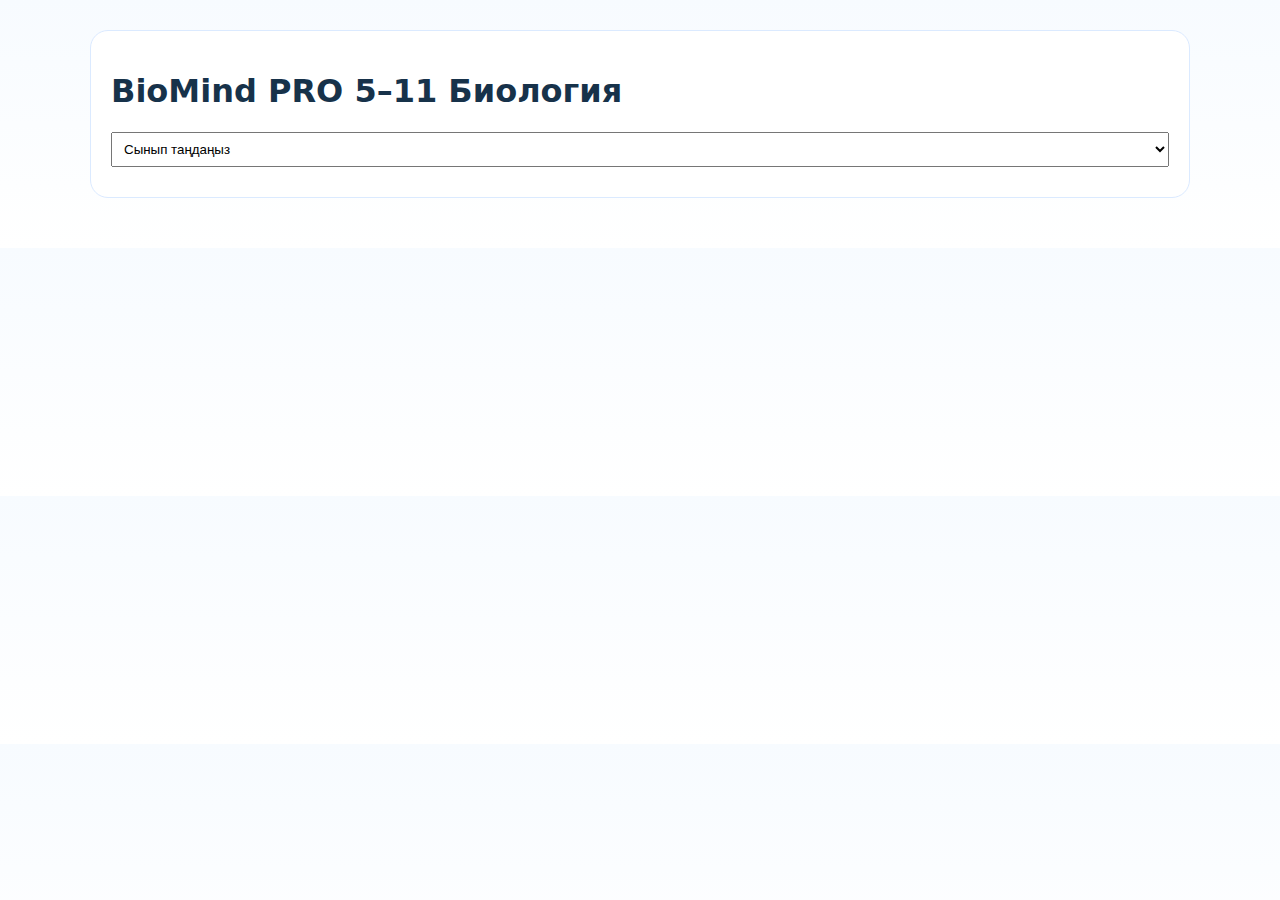
<file: index.html>
<!doctype html>
<html lang="kk">
<head>
<meta charset="utf-8">
<meta name="viewport" content="width=device-width,initial-scale=1">
<title>BioMind PRO 5–11</title>

<style>
:root{
  --bg:#f7fbff;
  --card:#ffffff;
  --primary:#4aa3ff;
  --primary2:#7bbcff;
  --text:#17324a;
  --border:#dbeaff;
  --radius:18px;
}
body{
  margin:0;
  font-family:system-ui;
  background:linear-gradient(180deg,var(--bg),#fff);
  color:var(--text);
}
.container{max-width:1100px;margin:0 auto;padding:30px}
.card{
  background:var(--card);
  border:1px solid var(--border);
  border-radius:var(--radius);
  padding:20px;
  margin-bottom:20px;
}
select,input{padding:8px;width:100%;margin-bottom:10px}
button{
  padding:8px 12px;
  border:none;
  border-radius:12px;
  background:linear-gradient(180deg,var(--primary2),var(--primary));
  color:white;
  cursor:pointer;
  margin:5px 0;
}
iframe{
  width:100%;
  height:300px;
  border-radius:12px;
  border:1px solid var(--border);
  margin-top:10px;
}
.hidden{display:none}
canvas{margin-top:15px}
</style>
</head>

<body>
<div class="container">

<div class="card">
<h1>BioMind PRO 5–11 Биология</h1>
<select id="gradeSelect" onchange="loadModule()">
<option value="">Сынып таңдаңыз</option>
<option value="5">5-сынып</option>
<option value="6">6-сынып</option>
<option value="7">7-сынып</option>
<option value="8">8-сынып</option>
<option value="9">9-сынып</option>
<option value="10">10-сынып</option>
<option value="11">11-сынып</option>
</select>
</div>

<div class="card hidden" id="moduleBox">
<h2 id="moduleTitle"></h2>

<h3>Теория</h3>
<div id="theory"></div>

<h3>Қосымша ақпарат</h3>
<div id="extra"></div>

<h3>Интерактив материал</h3>
<iframe id="frame"></iframe>
</div>

<div class="card hidden" id="testBox">
<h3>Тест</h3>
<input id="studentName" placeholder="Аты-жөніңіз">
<div id="questions"></div>
<button onclick="checkTest()">Тексеру</button>
<p id="result"></p>
<canvas id="chart" width="300" height="150"></canvas>
</div>

<div class="card hidden" id="teacherBox">
<h3>Мұғалім бөлімі</h3>
<table border="1" width="100%">
<tr><th>Оқушы</th><th>Сынып</th><th>%</th></tr>
<tbody id="table"></tbody>
</table>
</div>

</div>

<script>

const modules={
7:{
title:"7-сынып — Фотосинтез",
theory:"Фотосинтез – жарық энергиясын химиялық энергияға айналдыру процесі. Хлоропластта жүреді.",
extra:"6CO2 + 6H2O → C6H12O6 + 6O2. Факторлар: жарық, температура, CO2.",
frame:"https://www.youtube.com/embed/UPBMG5EYydo",
questions:[
{q:"Фотосинтез қайда жүреді?",a:"хлоропласт"},
{q:"CO2 не?",a:"көмір"},
{q:"Қандай газ бөлінеді?",a:"оттегі"},
{q:"Энергия қайдан?",a:"жарық"},
{q:"Глюкоза не?",a:"энергия"},
{q:"Су не үшін керек?",a:"реагент"},
{q:"Жарық азайса?",a:"төмендейді"},
{q:"Температура әсері?",a:"өзгереді"},
{q:"Қандай ағза?",a:"өсімдік"},
{q:"Процесс атауы?",a:"фотосинтез"},
{q:"Хлорофилл не істейді?",a:"сіңіреді"},
{q:"CO2 қайдан?",a:"ауа"},
{q:"Жапырақ рөлі?",a:"негізгі"},
{q:"Қай уақытта жүреді?",a:"күндіз"},
{q:"Формуладағы O2?",a:"оттегі"},
{q:"Нәтиже не?",a:"глюкоза"},
{q:"Қай органелла?",a:"хлоропласт"},
{q:"Жарық түсі?",a:"жасыл"},
{q:"Фактор саны?",a:"3"},
{q:"Процесс түрі?",a:"химиялық"}
]
}
};

let current="";
let currentSet=[];

function loadModule(){
const grade=document.getElementById("gradeSelect").value;
if(!modules[grade]) return;

current=modules[grade];

document.getElementById("moduleBox").classList.remove("hidden");
document.getElementById("testBox").classList.remove("hidden");
document.getElementById("teacherBox").classList.remove("hidden");

moduleTitle.innerText=current.title;
theory.innerText=current.theory;
extra.innerText=current.extra;
frame.src=current.frame;

generateTest();
loadTable();
}

function generateTest(){
currentSet=current.questions.sort(()=>0.5-Math.random()).slice(0,10);
let html="";
currentSet.forEach((item,i)=>{
html+=`<p>${i+1}. ${item.q}</p><input id="q${i}">`;
});
questions.innerHTML=html;
}

function checkTest(){
let score=0;
currentSet.forEach((item,i)=>{
let val=document.getElementById("q"+i).value.toLowerCase();
if(val.includes(item.a)) score++;
});
let percent=Math.round(score/currentSet.length*100);
result.innerText="Нәтиже: "+percent+"%";
drawChart(percent);
saveResult(percent);
}

function drawChart(percent){
let c=document.getElementById("chart");
let ctx=c.getContext("2d");
ctx.clearRect(0,0,300,150);
ctx.fillStyle="#4aa3ff";
ctx.fillRect(0,150-percent*1.5,50,percent*1.5);
ctx.fillText(percent+"%",5,140-percent*1.5);
}

function saveResult(percent){
let data=JSON.parse(localStorage.getItem("bioPro")||"[]");
data.push({name:studentName.value,grade:current.title,percent:percent});
localStorage.setItem("bioPro",JSON.stringify(data));
loadTable();
}

function loadTable(){
let data=JSON.parse(localStorage.getItem("bioPro")||"[]");
let html="";
data.forEach(r=>{
html+=`<tr><td>${r.name}</td><td>${r.grade}</td><td>${r.percent}%</td></tr>`;
});
table.innerHTML=html;
}

</script>

</body>
</html>
</file>
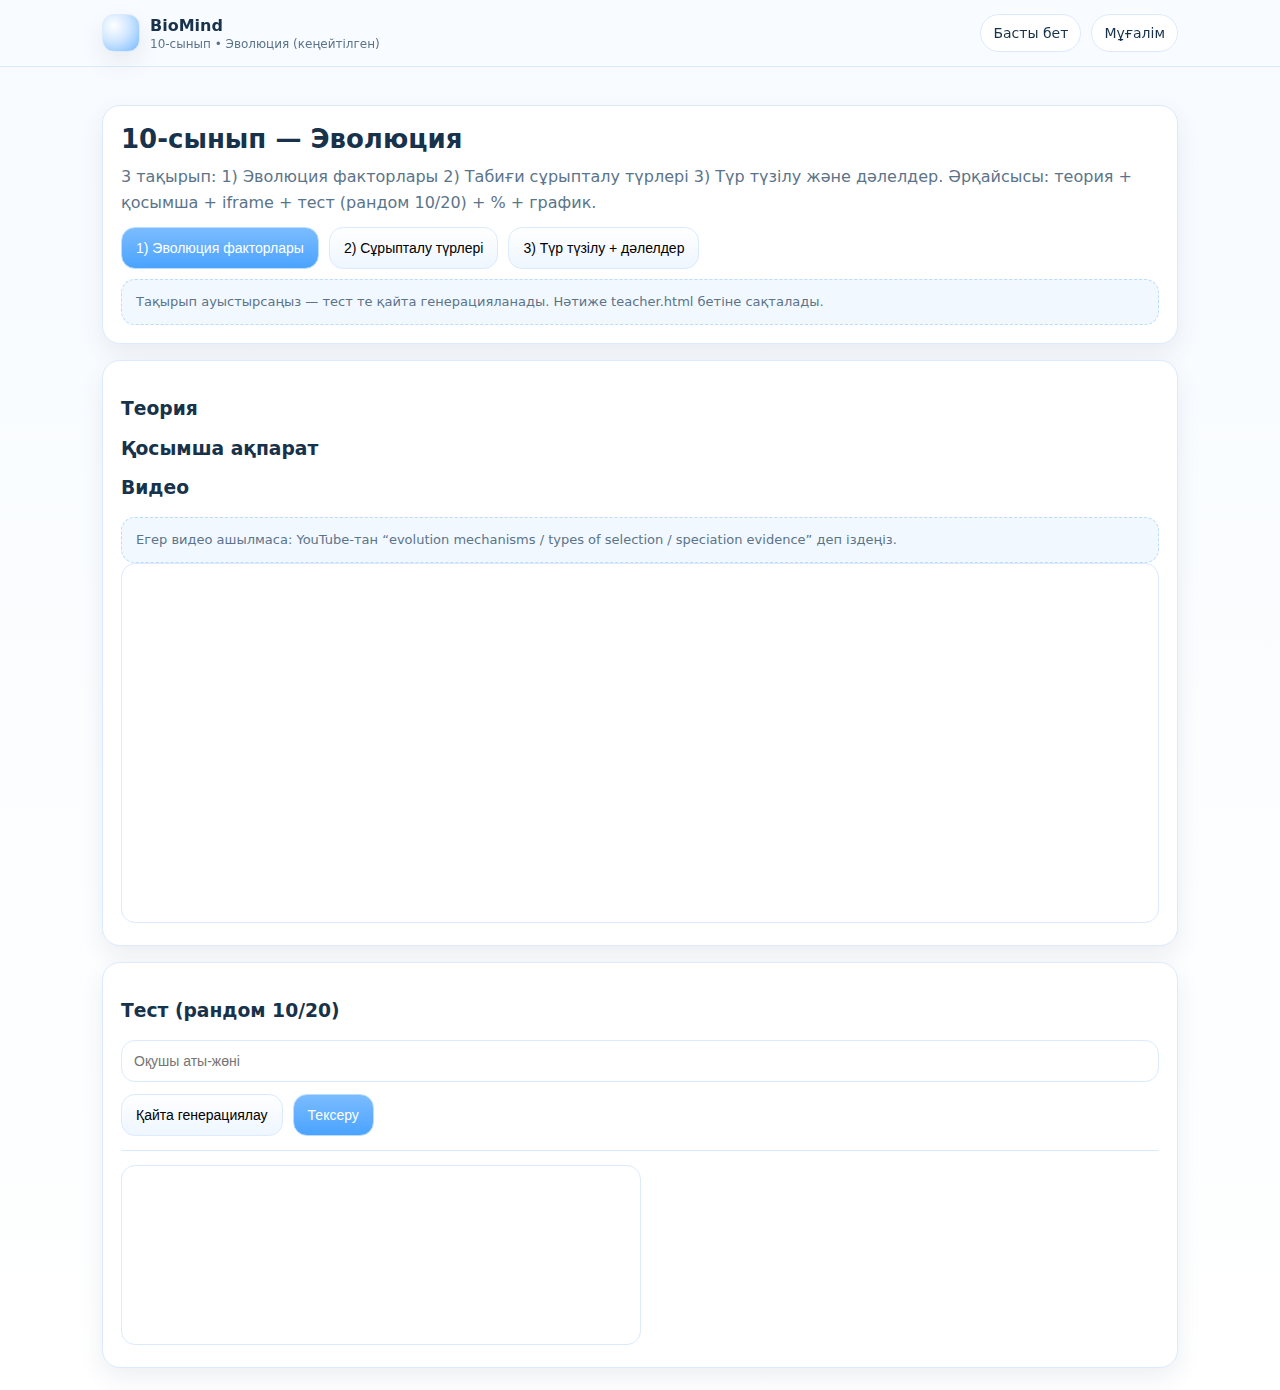
<file: grade10.html>
<!doctype html>
<html lang="kk">
<head>
  <meta charset="utf-8"/><meta name="viewport" content="width=device-width,initial-scale=1"/>
  <title>10-сынып • Эволюция (3 тақырып)</title>
  <link rel="stylesheet" href="assets/style.css"/>
</head>
<body>
<header class="nav"><div class="nav-inner">
  <div class="brand"><div class="logo"></div><div><h1>BioMind</h1><small>10-сынып • Эволюция (кеңейтілген)</small></div></div>
  <nav class="menu"><a class="pill" href="index.html">Басты бет</a><a class="pill" href="teacher.html">Мұғалім</a></nav>
</div></header>

<main class="container">
  <div class="card">
    <h2 class="h-title">10-сынып — Эволюция</h2>
    <p class="h-sub">3 тақырып: 1) Эволюция факторлары 2) Табиғи сұрыпталу түрлері 3) Түр түзілу және дәлелдер. Әрқайсысы: теория + қосымша + iframe + тест (рандом 10/20) + % + график.</p>
    <div class="btn-row">
      <button class="btn primary" type="button" onclick="pickTopic('t1')">1) Эволюция факторлары</button>
      <button class="btn" type="button" onclick="pickTopic('t2')">2) Сұрыпталу түрлері</button>
      <button class="btn" type="button" onclick="pickTopic('t3')">3) Түр түзілу + дәлелдер</button>
    </div>
    <div class="notice small" style="margin-top:10px">
      Тақырып ауыстырсаңыз — тест те қайта генерацияланады. Нәтиже teacher.html бетіне сақталады.
    </div>
  </div>

  <div class="card">
    <h2 class="h-title" id="moduleTitle"></h2>

    <h3>Теория</h3>
    <div id="theoryText" class="small"></div>

    <h3 style="margin-top:14px">Қосымша ақпарат</h3>
    <div id="extraText" class="small"></div>

    <h3 style="margin-top:14px">Видео</h3>
    <div class="notice small">Егер видео ашылмаса: YouTube-тан “evolution mechanisms / types of selection / speciation evidence” деп іздеңіз.</div>
    <iframe id="video frame" loading="lazy" referrerpolicy="no-referrer"></iframe>
  </div>

  <div class="card">
    <h3>Тест (рандом 10/20)</h3>
    <input id="studentName" placeholder="Оқушы аты-жөні"/>
    <div class="btn-row">
      <button class="btn" id="regenBtn" type="button">Қайта генерациялау</button>
      <button class="btn primary" id="checkBtn" type="button">Тексеру</button>
    </div>
    <div id="testArea"></div>
    <hr/>
    <div id="resultText"></div>
    <p class="small" id="afterSaveNote"></p>
    <canvas id="chartCanvas" width="520" height="180"></canvas>
  </div>
</main>

<script>
const TOPICS = {
  t1: {
    grade: 10,
    topic: "Эволюция факторлары (өзгергіштік, тұқымқуалаушылық, сұрыпталу)",
    theory:
"Эволюция — популяция деңгейінде болатын ұзақ мерзімді өзгерістер. Эволюцияға негіз болатын үш тірек: 1) тұқымқуалаушылық (белгі ұрпаққа беріледі), 2) өзгергіштік (мутация, рекомбинация арқылы айырмашылық пайда болады), 3) сұрыпталу (ортаға бейімделгендер көбірек ұрпақ қалдырады).",
    extra:
"Эволюциялық факторларға сондай-ақ ген ағыны (миграция), генетикалық дрейф (кездейсоқ өзгеріс), оқшаулану (популяциялар бөлінуі) жатады. Эволюция бір дарада емес — популяцияда көрінеді.",
    iframe: "https://youtu.be/05iU7fOljaI?si=HvHdfkmyxqG3mkXj",
    bank: [
      {q:"Эволюция көбіне қай деңгейде жүреді?", options:["Популяция","Бір жасуша","Бір орган","Бір күн"], correct:0},
      {q:"Тұқымқуалаушылық деген:", options:["Белгінің ұрпаққа берілуі","Тек орта әсері","Тек түс","Тек дыбыс"], correct:0},
      {q:"Өзгергіштіктің бір көзі:", options:["Мутация","Ұйқы","Су","Жел"], correct:0},
      {q:"Рекомбинация деген:", options:["Гендердің қайта үйлесуі","Қан айналу","Ас қорыту","Жарық"], correct:0},
      {q:"Табиғи сұрыпталу мәні:", options:["Бейімделгендер көбірек ұрпақ қалдырады","Барлығы тең көбейеді","Тек әлсіздер тірі қалады","Орта әсер етпейді"], correct:0},
      {q:"Ген ағыны (миграция):", options:["Гендердің популяциялар арасында алмасуы","Тек мутация","Тек дрейф","Тек фотосинтез"], correct:0},
      {q:"Генетикалық дрейф:", options:["Кездейсоқ өзгерістер","Әдейі өзгеріс","Тек сұрыпталу","Тек бейімделу"], correct:0},
      {q:"Оқшаулану не үшін маңызды?", options:["Популяцияны бөліп, түр түзуге әкелуі мүмкін","Фотосинтезді күшейтеді","Тыныс алуды тоқтатады","Қан айналуды өзгертпейді"], correct:0},
      {q:"Эволюция бір дарада жүреді:", options:["Жоқ, популяцияда жүреді","Иә әрқашан","Тек өсімдікте","Тек жануарда"], correct:0},
      {q:"Бейімделу деген:", options:["Тіршілікке пайдалы белгі","Кездейсоқ түс","Тек салмақ","Тек дыбыс"], correct:0},
      {q:"Мутация —", options:["ДНҚ-дағы өзгеріс","Тек ауа","Тек су","Тек жарық"], correct:0},
      {q:"Таңдалған белгілер:", options:["Ұрпақта жиілігі артады","Жойылып кетеді","Өзгермейді","Тек түс береді"], correct:0},
      {q:"Сұрыпталу үшін керек:", options:["Айырмашылық (вариация)","Барлығы бірдей болуы","Тек уақыт","Тек су"], correct:0},
      {q:"Өзгергіштік болмаса:", options:["Сұрыпталу жұмыс істемейді","Эволюция өте тез","Түр бірден өзгереді","Орта әсер етпейді"], correct:0},
      {q:"Дұрыс тұжырым:", options:["Эволюция ұзақ уақытқа созылады","Эволюция 1 күнде","Эволюция тек жазда","Эволюция тек суда"], correct:0},
      {q:"Ген жиілігі өзгерсе:", options:["Эволюция белгісі","Тек ауру белгісі","Тек түс белгісі","Ештеңе"], correct:0},
      {q:"Сұрыпталу қандай әсер береді?", options:["Бейімделуді күшейтеді","Барлығын теңестіреді","Барлығын жояды","Тек түс"], correct:0},
      {q:"Эволюция үшін маңызды:", options:["Тұқымқуалаушылық + өзгергіштік","Тек ұйқы","Тек тамақ","Тек су"], correct:0},
      {q:"Популяция деген:", options:["Бір түр дараларының тобы","Әр түр қосындысы","Бір дара","Бір ұлпа"], correct:0},
      {q:"Ортаның рөлі:", options:["Қай белгі пайдалы екенін “таңдайды”","Еш әсер етпейді","Тек түс береді","Тек дыбыс"], correct:0},
    ]
  },

  t2: {
    grade: 10,
    topic: "Табиғи сұрыпталу түрлері (тұрақтандырушы, бағыттаушы, ажыратушы)",
    theory:
"Табиғи сұрыпталудың негізгі түрлері: 1) тұрақтандырушы — орташа белгілер сақталады, шеткі мәндер азаяды; 2) бағыттаушы — белгі бір бағытта өзгеріп, жаңа шеткі мән тиімді болады; 3) ажыратушы (дизруптивті) — орташа емес, екі шеткі мән тиімді болып, популяция “екіге бөлінуге” жақындайды.",
    extra:
"Мысал: тұрақтандырушы — жаңа туған сәбилер салмағы (өте аз/өте көп тәуекел); бағыттаушы — антибиотикке төзімді бактериялардың көбеюі; ажыратушы — әртүрлі қорекке бейім екі топтың пайда болуы.",
    iframe: "https://www.youtube.com/embed/0SCjhI86grU",
    bank: [
      {q:"Тұрақтандырушы сұрыпталу:", options:["Орташа белгіні сақтайды","Белгіні бір бағытқа жылжытады","Екі шеткі мәнді қолдайды","Белгіні жояды"], correct:0},
      {q:"Бағыттаушы сұрыпталу:", options:["Белгіні бір бағытқа өзгерту","Орташа мәнді сақтау","Екі шеткі мән","Еш өзгеріс"], correct:0},
      {q:"Ажыратушы сұрыпталу:", options:["Екі шеткі мән тиімді","Орташа мән тиімді","Бір бағыт","Тек түс"], correct:0},
      {q:"Тұрақтандырушы мысалға ұқсас:", options:["Орташа салмақ тиімді","Тек ең үлкен тиімді","Тек ең кіші тиімді","Бәрі бірдей"], correct:0},
      {q:"Бағыттаушы мысал:", options:["Антибиотикке төзімділік артуы","Орташа салмақ","Екі түрлі қорек","Тек ауа"], correct:0},
      {q:"Ажыратушы мысал:", options:["Екі түрлі қорекке бейімделу","Орташа ғана","Тек бір бағыт","Тек су"], correct:0},
      {q:"Сұрыпталу нені өзгертеді?", options:["Белгі/ген жиілігін","Тек ауа қысымын","Тек суды","Тек температураны"], correct:0},
      {q:"Тұрақтандырушыда шеткі мәндер:", options:["Азаяды","Көбейеді","Өзгермейді","Жоғалады бірден"], correct:0},
      {q:"Бағыттаушыда орташа мән:", options:["Жаңа мәнге ығысады","Қатаң сақталады","Екіге бөлінеді","Жоқ болады"], correct:0},
      {q:"Ажыратушыда нәтижесі болуы мүмкін:", options:["Түр түзілуге алғышарт","Эволюция жоқ","Тыныс алу тоқтайды","Фотосинтез"], correct:0},
      {q:"Сұрыпталу үшін міндетті:", options:["Вариация + тұқымқуалаушылық","Тек ұйқы","Тек су","Тек тұз"], correct:0},
      {q:"Сұрыпталу қысымын жасайды:", options:["Орта факторлары","Тек кітап","Тек музыка","Тек түс"], correct:0},
      {q:"Тұрақтандырушыда қисық:", options:["Тарланады","Солға жылжиды","Оңға жылжиды","Екі шың"], correct:0},
      {q:"Бағыттаушыда қисық:", options:["Бір жаққа жылжиды","Тарланады","Екі шың","Жоқ"], correct:0},
      {q:"Ажыратушыда қисық:", options:["Екі шың пайда болуы мүмкін","Бір шың ғана","Тек тар","Тек кең"], correct:0},
      {q:"Дұрыс жұп:", options:["Тұрақтандырушы—орташа; бағыттаушы—бір бағыт","Тұрақтандырушы—екі шеткі","Бағыттаушы—орташа","Ажыратушы—орташа"], correct:0},
      {q:"Бағыттаушыны күшейтетін жағдай:", options:["Орта өзгеруі","Орта өзгермейді","Вариация жоқ","Тек түс"], correct:0},
      {q:"Ажыратушы неге болады?", options:["Ортада екі түрлі “ниша” болса","Бір ғана қорек","Еш айырмашылық жоқ","Тек су"], correct:0},
      {q:"Сұрыпталу “мақсат қояды” ма?", options:["Жоқ, тек нәтиже береді","Иә жоспарлайды","Тек адам жоспарлайды","Тек өсімдік"], correct:0},
      {q:"Сұрыпталу нәтижесі:", options:["Бейімделу артуы","Бәрі бірдей болуы","Энергия жоғалуы","Тек түс"], correct:0},
    ]
  },

  t3: {
    grade: 10,
    topic: "Түр түзілу (специация) және эволюция дәлелдері",
    theory:
"Түр түзілу — жаңа түрдің пайда болуы. Жиі оқшауланудан басталады: географиялық (табиғи бөгет), экологиялық (әртүрлі орта), репродуктивтік (шағылыса алмау). Эволюция дәлелдері: қазба қалдықтар, салыстырмалы анатомия (гомолог/аналог), эмбриология, молекулалық дәлел (ДНҚ ұқсастығы).",
    extra:
"Гомолог мүшелер — шығу тегі ұқсас, қызметі әртүрлі болуы мүмкін. Аналог мүшелер — қызметі ұқсас, шығу тегі басқа. Қазба қабаттары — уақыт шкаласын көрсетеді. ДНҚ салыстыру — туыстықты дәлелдеуге көмектеседі.",
    iframe: "https://www.youtube.com/embed/2YvW3p8Jj8k",
    bank: [
      {q:"Түр түзілу деген:", options:["Жаңа түрдің пайда болуы","Бір күндік өзгеріс","Тек бояу","Тек дыбыс"], correct:0},
      {q:"Географиялық оқшаулану:", options:["Таулар/өзен сияқты бөгет бөледі","Барлығы бірге","Тек ұйқы","Тек су"], correct:0},
      {q:"Репродуктивтік оқшаулану:", options:["Шағылыса алмау","Тек көшу","Тек су","Тек ауа"], correct:0},
      {q:"Экологиялық оқшаулану:", options:["Әртүрлі орта/ниша","Тек таулар","Тек өзен","Тек жел"], correct:0},
      {q:"Эволюция дәлелдерінің бірі:", options:["Қазба қалдықтар","Тек кітап","Тек музыка","Тек жарық"], correct:0},
      {q:"Гомолог мүшелер:", options:["Шығу тегі ұқсас","Қызметі ғана ұқсас","Тек түс","Тек су"], correct:0},
      {q:"Аналог мүшелер:", options:["Қызметі ұқсас","Шығу тегі бірдей","Тек ауа","Тек тұз"], correct:0},
      {q:"Молекулалық дәлел:", options:["ДНҚ ұқсастығы","Тек салмақ","Тек дыбыс","Тек түс"], correct:0},
      {q:"Эмбриология дәлелі:", options:["Ұрық дамуы ұқсастығы","Тек су","Тек ауа","Тек темір"], correct:0},
      {q:"Қазба қабаттары көрсетеді:", options:["Уақыт бойынша өзгерісті","Тек түс","Тек дыбыс","Тек су"], correct:0},
      {q:"Оқшаулану не береді?", options:["Ген ағынын азайтады","Фотосинтезді арттырады","Тынысты тоқтатады","Қанды тоқтатады"], correct:0},
      {q:"Түр түзілуге әсер:", options:["Оқшаулану + сұрыпталу","Тек ұйқы","Тек су","Тек тұз"], correct:0},
      {q:"Гомологқа мысалға ұқсас:", options:["Адам қолы–кит жүзбеқанаты","Құс қанаты–жәндік қанаты","Тек түс","Тек ауа"], correct:0},
      {q:"Аналогқа мысалға ұқсас:", options:["Құс қанаты–жәндік қанаты","Адам қолы–кит жүзбеқанаты","Тек су","Тек тұз"], correct:0},
      {q:"Туыстықты дәлелдеуде пайдалы:", options:["ДНҚ салыстыру","Тек салмақ","Тек ауа","Тек дыбыс"], correct:0},
      {q:"Дәлелдердің жиынтығы:", options:["Эволюцияны қолдайды","Эволюцияны жоққа шығарады","Тек түс","Тек су"], correct:0},
      {q:"Географиялық оқшаулануға мысал:", options:["Аралға бөліну","Бір сынып","Бір кітап","Бір дыбыс"], correct:0},
      {q:"Репродуктивтік оқшаулану түрі:", options:["Уақытша/мінез-құлық","Тек түс","Тек су","Тек ауа"], correct:0},
      {q:"Түр деген:", options:["Шағылысып ұрпақ бере алатын топ","Кез келген топ","Тек түс","Тек дыбыс"], correct:0},
      {q:"Түр түзілу — әдетте:", options:["Ұзақ процесс","1 минут","1 сағат","1 күн"], correct:0},
    ]
  }
};

function pickTopic(key){
  window.moduleData = TOPICS[key];
  renderTest(window.moduleData);
  document.title = `10-сынып • ${window.moduleData.topic}`;
}
pickTopic('t1');
</script>

<script src="assets/app.js"></script>
</body>
</html>
</file>
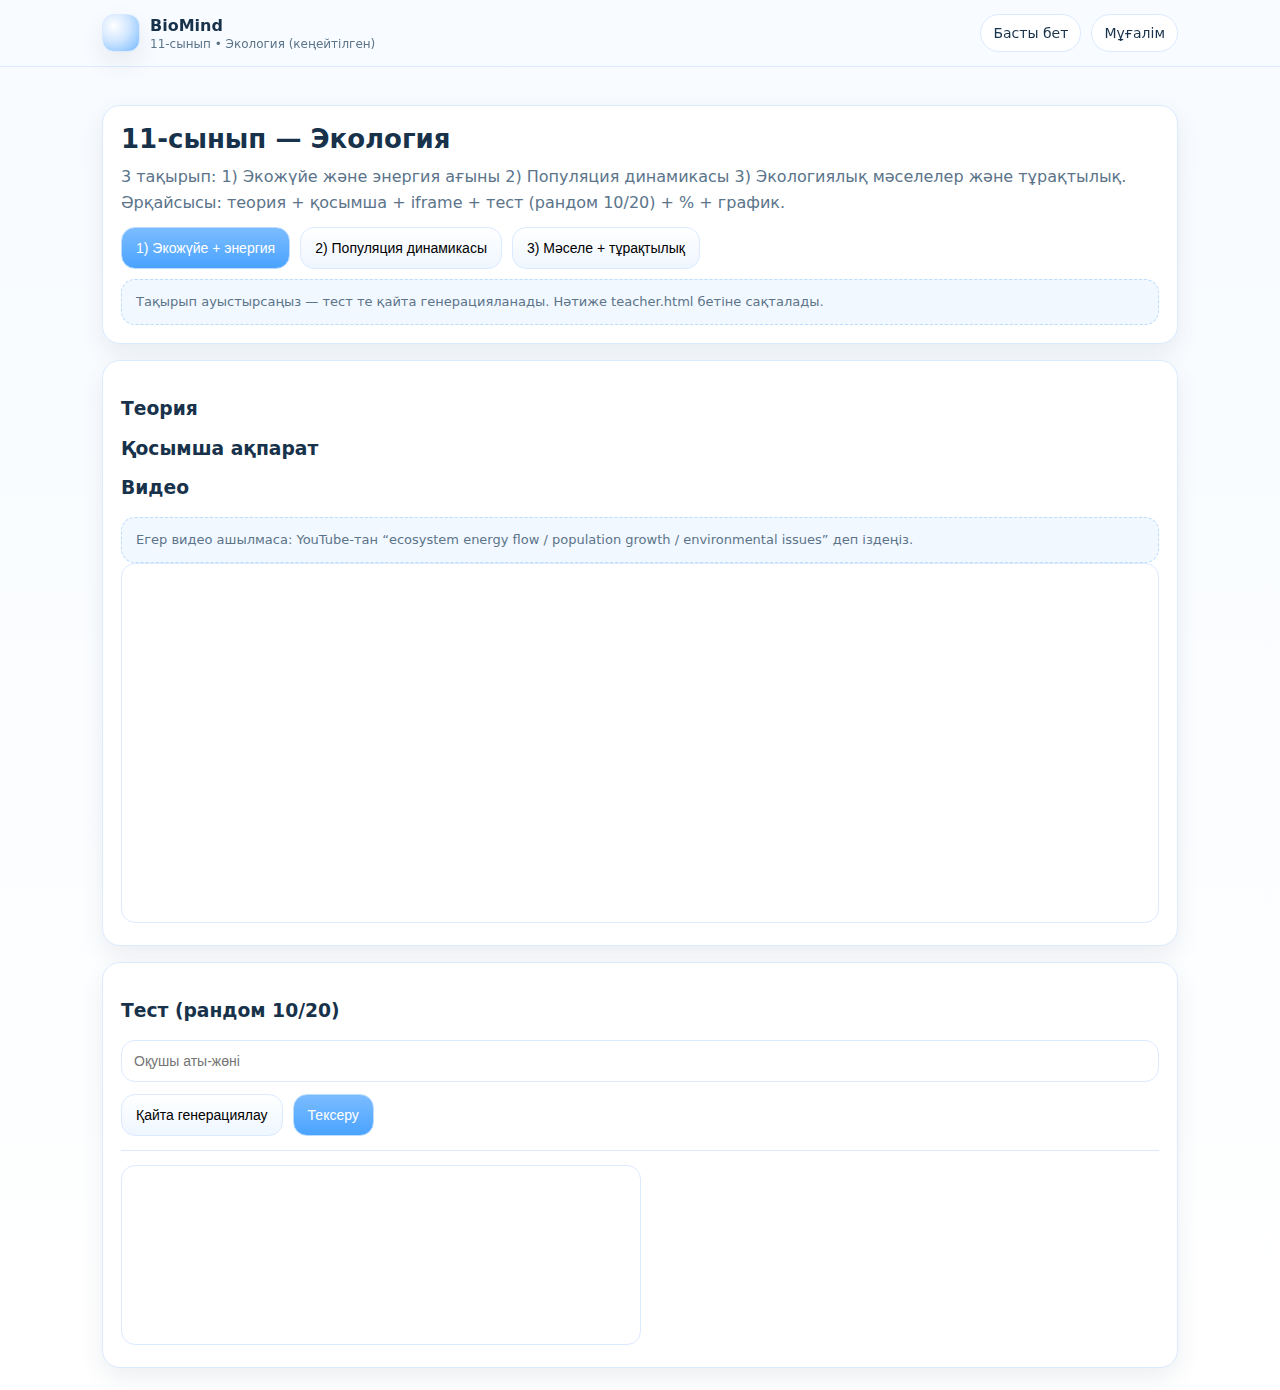
<file: grade11.html>
<!doctype html>
<html lang="kk">
<head>
  <meta charset="utf-8"/><meta name="viewport" content="width=device-width,initial-scale=1"/>
  <title>11-сынып • Экология (3 тақырып)</title>
  <link rel="stylesheet" href="assets/style.css"/>
</head>
<body>
<header class="nav"><div class="nav-inner">
  <div class="brand"><div class="logo"></div><div><h1>BioMind</h1><small>11-сынып • Экология (кеңейтілген)</small></div></div>
  <nav class="menu"><a class="pill" href="index.html">Басты бет</a><a class="pill" href="teacher.html">Мұғалім</a></nav>
</div></header>

<main class="container">
  <div class="card">
    <h2 class="h-title">11-сынып — Экология</h2>
    <p class="h-sub">3 тақырып: 1) Экожүйе және энергия ағыны 2) Популяция динамикасы 3) Экологиялық мәселелер және тұрақтылық. Әрқайсысы: теория + қосымша + iframe + тест (рандом 10/20) + % + график.</p>
    <div class="btn-row">
      <button class="btn primary" type="button" onclick="pickTopic('t1')">1) Экожүйе + энергия</button>
      <button class="btn" type="button" onclick="pickTopic('t2')">2) Популяция динамикасы</button>
      <button class="btn" type="button" onclick="pickTopic('t3')">3) Мәселе + тұрақтылық</button>
    </div>
    <div class="notice small" style="margin-top:10px">
      Тақырып ауыстырсаңыз — тест те қайта генерацияланады. Нәтиже teacher.html бетіне сақталады.
    </div>
  </div>

  <div class="card">
    <h2 class="h-title" id="moduleTitle"></h2>

    <h3>Теория</h3>
    <div id="theoryText" class="small"></div>

    <h3 style="margin-top:14px">Қосымша ақпарат</h3>
    <div id="extraText" class="small"></div>

    <h3 style="margin-top:14px">Видео</h3>
    <div class="notice small">Егер видео ашылмаса: YouTube-тан “ecosystem energy flow / population growth / environmental issues” деп іздеңіз.</div>
    <iframe id="videoFrame" loading="lazy" referrerpolicy="no-referrer"></iframe>
  </div>

  <div class="card">
    <h3>Тест (рандом 10/20)</h3>
    <input id="studentName" placeholder="Оқушы аты-жөні"/>
    <div class="btn-row">
      <button class="btn" id="regenBtn" type="button">Қайта генерациялау</button>
      <button class="btn primary" id="checkBtn" type="button">Тексеру</button>
    </div>
    <div id="testArea"></div>
    <hr/>
    <div id="resultText"></div>
    <p class="small" id="afterSaveNote"></p>
    <canvas id="chartCanvas" width="520" height="180"></canvas>
  </div>
</main>

<script>
const TOPICS = {
  t1: {
    grade: 11,
    topic: "Экожүйе және энергия ағыны (трофикалық деңгейлер)",
    theory:
"Экожүйе = биоценоз (тірі ағзалар қауымдастығы) + биотоп (орта). Энергия өндірушілерден (өсімдік) тұтынушыларға, кейін ыдыратушыларға өтеді. Қоректік тізбек: өндіруші → І реттік тұтынушы → ІІ реттік тұтынушы → ыдыратушы.",
    extra:
"Энергия трофикалық деңгей көтерілген сайын азаяды (жылу түрінде жоғалады). Сондықтан жоғарғы деңгейдегі жыртқыштар саны аз. Зат айналымы (су, көміртек, азот) экожүйенің тұрақтылығын қолдайды.",
    iframe:"https://www.youtube.com/embed/7xw5nJ8U8xI",
    bank: [
      {q:"Экожүйе құрамына кіреді:", options:["Биоценоз+биотоп","Тек су","Тек ауа","Тек тас"], correct:0},
      {q:"Өндірушілер (продюсер):", options:["Өсімдіктер","Жыртқыш","Паразит","Тек бактерия"], correct:0},
      {q:"Ыдыратушылар:", options:["Бактерия/саңырауқұлақ","Қоян","Қасқыр","Бүркіт"], correct:0},
      {q:"Қоректік тізбекте энергия:", options:["Жоғарылаған сайын азаяды","Артады","Өзгермейді","Жойылмайды"], correct:0},
      {q:"Трофикалық деңгей деген:", options:["Қоректік саты","Тек ауа","Тек су","Тек түс"], correct:0},
      {q:"Биоценоз —", options:["Тірі ағзалар қауымдастығы","Өлі орта","Тек топырақ","Тек ауа"], correct:0},
      {q:"Биотоп —", options:["Өлі орта","Тек жануар","Тек өсімдік","Тек бактерия"], correct:0},
      {q:"Дұрыс тізбек:", options:["Шөп→Қоян→Түлкі","Түлкі→Шөп→Қоян","Су→Тас→Ауа","Темір→Алтын→Күміс"], correct:0},
      {q:"Энергия жоғалуының себебі:", options:["Жылу түрінде тарайды","Тек су","Тек түс","Тек дыбыс"], correct:0},
      {q:"Жоғарғы жыртқыштар саны аз, себебі:", options:["Энергия аз қалады","Олар көрінбейді","Тек қыста","Тек суда"], correct:0},
      {q:"Зат айналымы мысалы:", options:["Көміртек айналымы","Тек дыбыс","Тек түс","Тек тас"], correct:0},
      {q:"Азот айналымына қатысады:", options:["Бактериялар","Тек өсімдік","Тек құс","Тек адам"], correct:0},
      {q:"Экожүйе тұрақтылығы:", options:["Көптүрлілікпен артады","Көптүрлілікпен төмендейді","Тек ауа","Тек су"], correct:0},
      {q:"Тұтынушы (консумент):", options:["Дайын органикалық зат жейтін","Тек фотосинтез","Тек ыдырату","Тек минерал"], correct:0},
      {q:"І реттік тұтынушы:", options:["Шөпқоректі","Жыртқыш","Өсімдік","Саңырауқұлақ"], correct:0},
      {q:"ІІ реттік тұтынушы:", options:["Жыртқыш","Өсімдік","Ыдыратушы","Тек бактерия"], correct:0},
      {q:"Экожүйедегі энергия көзі (көбіне):", options:["Күн","Жел","Тас","Темір"], correct:0},
      {q:"Ыдыратушылардың рөлі:", options:["Минералды заттарға қайтарады","Энергияны көбейтеді","Тек түс","Тек дыбыс"], correct:0},
      {q:"Қоректік тор:", options:["Бірнеше тізбектің байланысы","Тек 1 тізбек","Тек ауа","Тек су"], correct:0},
      {q:"Энергия ағыны:", options:["Бір бағытта жүреді","Кері жүреді","Тек суда","Тек ауада"], correct:0},
    ]
  },

  t2: {
    grade: 11,
    topic: "Популяция динамикасы (өсім, шектеуші факторлар, carrying capacity)",
    theory:
"Популяция — бір түр дараларының белгілі аумақтағы тобы. Популяция саны туу, өлім, көшу арқылы өзгереді. Өсім түрлері: экспоненциалды (шектеу аз) және логистикалық (ресурс шектеулі, carrying capacity — ортаның сыйымдылығы бар).",
    extra:
"Шектеуші факторлар: қорек, су, орын, ауру, жыртқыш. Тығыздыққа тәуелді факторлар (ауру, бәсеке) популяция тығыздалғанда күшейеді. Тепе-теңдікке ұмтылу — экожүйе тұрақтылығының бөлігі.",
    iframe:"https://www.youtube.com/embed/0Z760XNy4VM",
    bank: [
      {q:"Популяция деген:", options:["Бір түр даралары тобы","Әр түрлі түр","Бір дара","Бір ұлпа"], correct:0},
      {q:"Популяция санына әсер етеді:", options:["Туу, өлім, көшу","Тек түс","Тек дыбыс","Тек жарық"], correct:0},
      {q:"Экспоненциалды өсім:", options:["Шектеу азда тез өседі","Әрқашан тұрақты","Кері азаяды","Тек суда"], correct:0},
      {q:"Логистикалық өсім:", options:["Ресурс шектеулі, бір деңгейде тоқтайды","Шексіз өседі","Тек түс","Тек дыбыс"], correct:0},
      {q:"Carrying capacity:", options:["Ортаның сыйымдылығы (макс саны)","Тек ауа","Тек су","Тек тас"], correct:0},
      {q:"Шектеуші фактор:", options:["Қорек","Музыка","Түс","Кітап"], correct:0},
      {q:"Тығыздыққа тәуелді фактор:", options:["Ауру","Климат","Жер сілкінісі","Жанартау"], correct:0},
      {q:"Тығыздыққа тәуелсіз фактор:", options:["Дауыл/құрғақшылық","Бәсеке","Ауру","Паразит"], correct:0},
      {q:"Бәсеке күшейеді, егер:", options:["Ресурс азайса","Ресурс көп болса","Түс өзгерсе","Дыбыс қатты"], correct:0},
      {q:"Жыртқыш әсері:", options:["Популяцияны реттейді","Тек өсіреді","Еш әсер жоқ","Тек түс"], correct:0},
      {q:"Туу көрсеткіші:", options:["Артуы өсімді көбейтеді","Артуы азайтады","Еш әсер жоқ","Тек дыбыс"], correct:0},
      {q:"Өлім көрсеткіші артса:", options:["Саны азаяды","Саны артады","Өзгермейді","Тек түс"], correct:0},
      {q:"Иммиграция:", options:["Келіп қосылу","Кетіп қалу","Тек ұйқы","Тек су"], correct:0},
      {q:"Эмиграция:", options:["Кетіп қалу","Келіп қосылу","Тек ауа","Тек түс"], correct:0},
      {q:"Популяция тығыздығы:", options:["Аумақтағы дара саны","Тек су","Тек ауа","Тек тас"], correct:0},
      {q:"Қорек азайса:", options:["Өсім баяулайды","Өсім шексіз","Өзгермейді","Тек дыбыс"], correct:0},
      {q:"Ауру тез тарайды, егер:", options:["Тығыздық жоғары","Тығыздық төмен","Тек қыста","Тек суда"], correct:0},
      {q:"Логистикалық өсім соңында:", options:["Тепе-теңдікке жақындайды","Шексіз өседі","Нөл болады","Тек түс"], correct:0},
      {q:"Экожүйе тұрақтылығына маңызды:", options:["Популяцияның реттелуі","Тек түс","Тек дыбыс","Тек жел"], correct:0},
      {q:"Дұрыс тұжырым:", options:["Ресурс шектеулі болса — өсім шектеледі","Ресурс шектеулі болса — өсім шексіз","Тек ауа","Тек су"], correct:0},
    ]
  },

  t3: {
    grade: 11,
    topic: "Экологиялық мәселелер және тұрақты даму (ластану, климат, қорғау)",
    theory:
"Қазіргі экологиялық мәселелер: ауа/су/топырақ ластануы, пластик қалдық, орман кесу, биоалуантүрліліктің азаюы, климаттың өзгеруі. Адам әрекеті (антропогендік фактор) экожүйе тепе-теңдігін бұза алады.",
    extra:
"Тұрақты даму қағидасы: бүгінгі қажеттілікті өтей отырып, болашақ ұрпаққа зиян келтірмеу. Шешімдер: қалдықты азайту/сұрыптау, энергия үнемдеу, жасыл технология, қорықтар, экобілім. Жеке деңгейде де әдет маңызды.",
    iframe:"https://www.youtube.com/embed/EtW2rrLHs08",
    bank: [
      {q:"Антропогендік фактор:", options:["Адам әсері","Температура","Жарық","Ылғал"], correct:0},
      {q:"Ластану түрі:", options:["Ауа ластануы","Тек түс","Тек дыбыс","Тек жел"], correct:0},
      {q:"Пластиктің зияны:", options:["Ұзақ ыдырайды, жануарға қауіп","Тез жойылады","Тек түс береді","Тек иіс"], correct:0},
      {q:"Климат өзгеруі:", options:["Температура/жауын өзгеруі","Тек су","Тек тас","Тек дыбыс"], correct:0},
      {q:"Орман кесудің салдары:", options:["Биоалуантүрлілік төмендейді","Тұрақтылық өседі","Ештеңе","Тек түс"], correct:0},
      {q:"Биоалуантүрлілік деген:", options:["Түрлер әртүрлілігі","Тек 1 түр","Тек тас","Тек ауа"], correct:0},
      {q:"Биоалуантүрлілік азайса:", options:["Экожүйе әлсірейді","Экожүйе күшейеді","Өзгермейді","Тек дыбыс"], correct:0},
      {q:"Тұрақты даму:", options:["Болашаққа зиян келтірмей даму","Тек қазір өмір","Тек түс","Тек су"], correct:0},
      {q:"Қалдықты азайтудың бір жолы:", options:["Сұрыптау/қайта өңдеу","Көбірек жағу","Көму ғана","Тек жинау"], correct:0},
      {q:"Жасыл технология:", options:["Энергия үнемдеу/таза көз","Тек музыка","Тек түс","Тек су"], correct:0},
      {q:"Қорықтардың мақсаты:", options:["Табиғатты қорғау","Көлік жүргізу","Қоқыс төгу","Тек ойын"], correct:0},
      {q:"Су ластануы неге әкеледі?", options:["Ағзалардың өлімі/ауру","Тек түс","Тек дыбыс","Тек жел"], correct:0},
      {q:"Ауа ластануы әсері:", options:["Тыныс алу аурулары","Тек ұйқы","Тек түс","Тек иіс"], correct:0},
      {q:"Көмірқышқыл газы көбейсе:", options:["Жылыну әсері күшеюі мүмкін","Су тұзға айналады","Тек түс","Тек дыбыс"], correct:0},
      {q:"Энергияны үнемдеу мысалы:", options:["Артық жарықты өшіру","Суды бос ағызу","Қоқыс шашу","Тек дыбыс"], correct:0},
      {q:"Экобілімнің мәні:", options:["Дұрыс экодағды қалыптастыру","Тек тест","Тек түс","Тек музыка"], correct:0},
      {q:"Қайта өңдеу:", options:["Қалдықты жаңа өнімге айналдыру","Қоқысты көбейту","Тек көму","Тек жағу"], correct:0},
      {q:"Қышқыл жаңбыр себебі:", options:["Ауа ластағыштар (SO₂/NOx)","Тек су","Тек күн","Тек жел"], correct:0},
      {q:"Көміртек ізін азайту:", options:["Қоғамдық көлік/үнем","Көбірек жанармай","Көбірек қоқыс","Тек түс"], correct:0},
      {q:"Дұрыс тұжырым:", options:["Әр адам әдеті маңызды","Тек мемлекет маңызды","Тек мектеп","Ешкім"], correct:0},
    ]
  }
};

function pickTopic(key){
  window.moduleData = TOPICS[key];
  renderTest(window.moduleData);
  document.title = `11-сынып • ${window.moduleData.topic}`;
}
pickTopic('t1');
</script>

<script src="assets/app.js"></script>
</body>
</html>
</file>
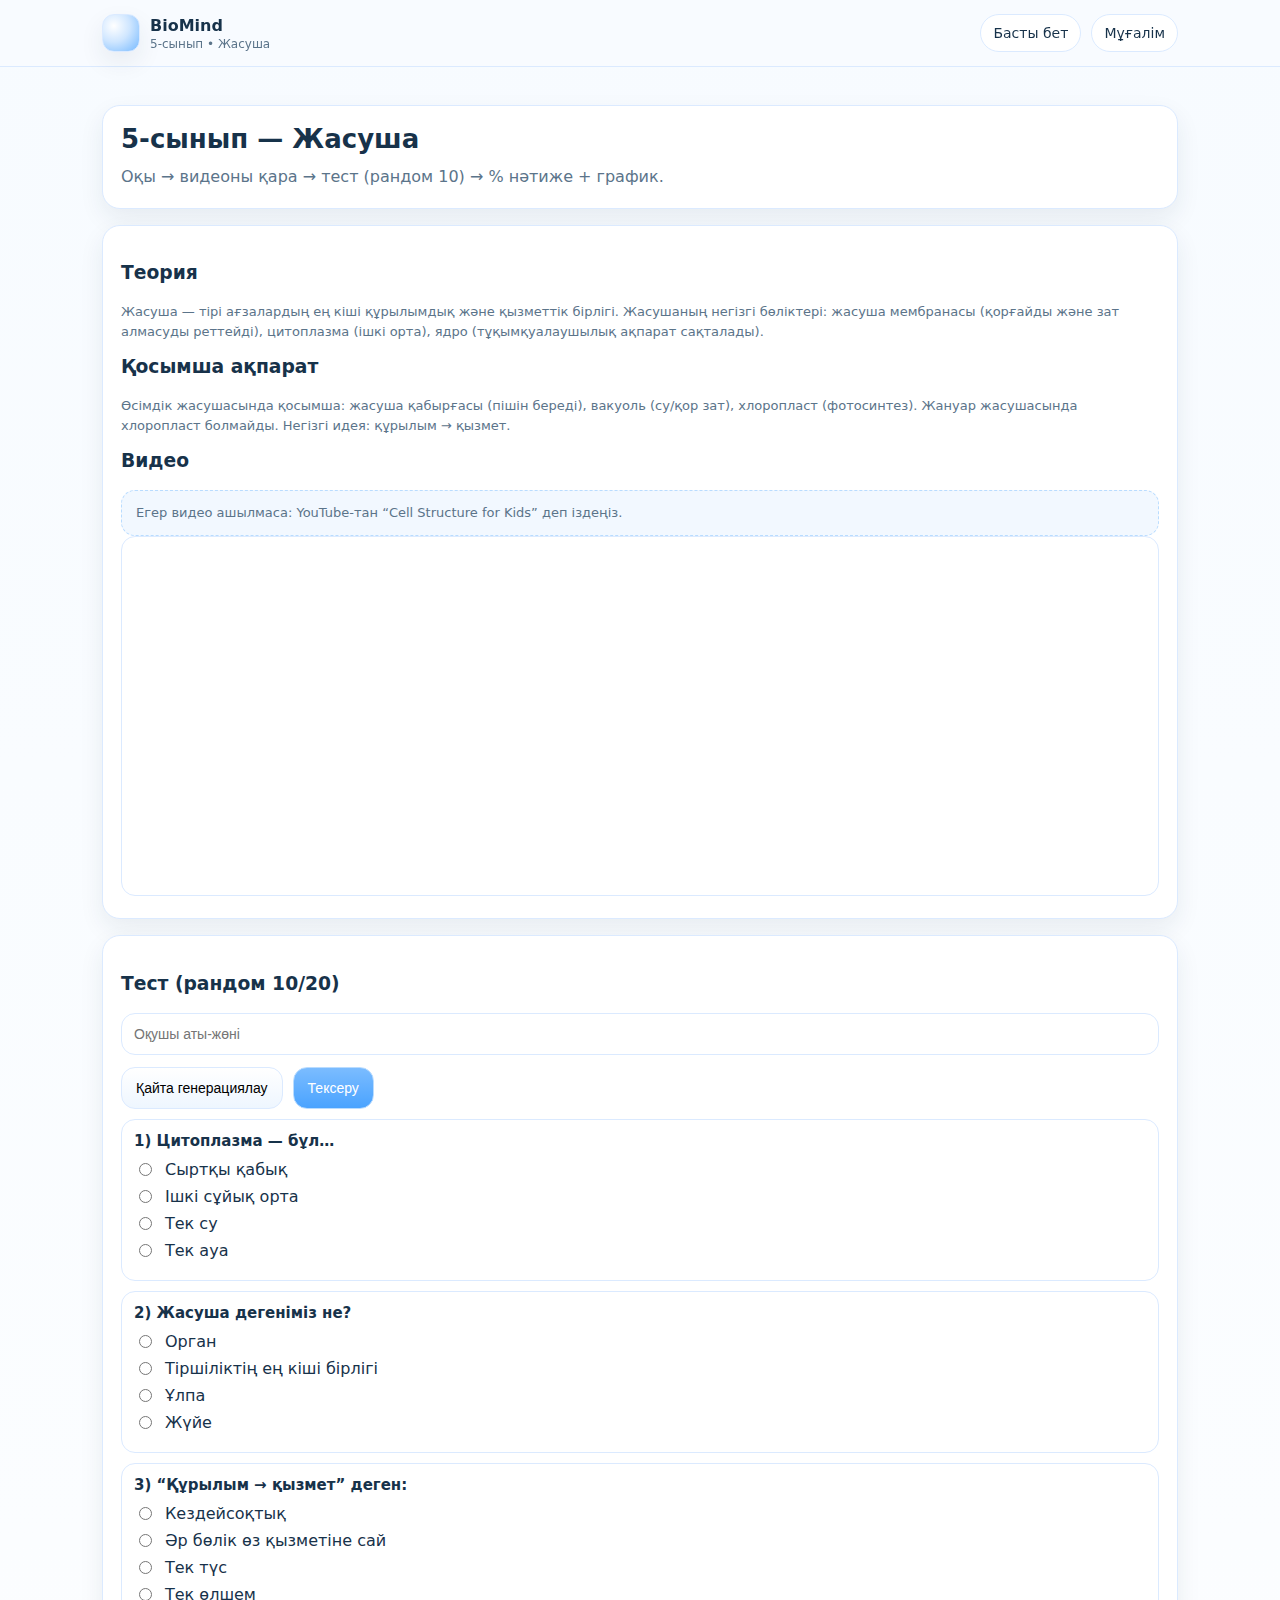
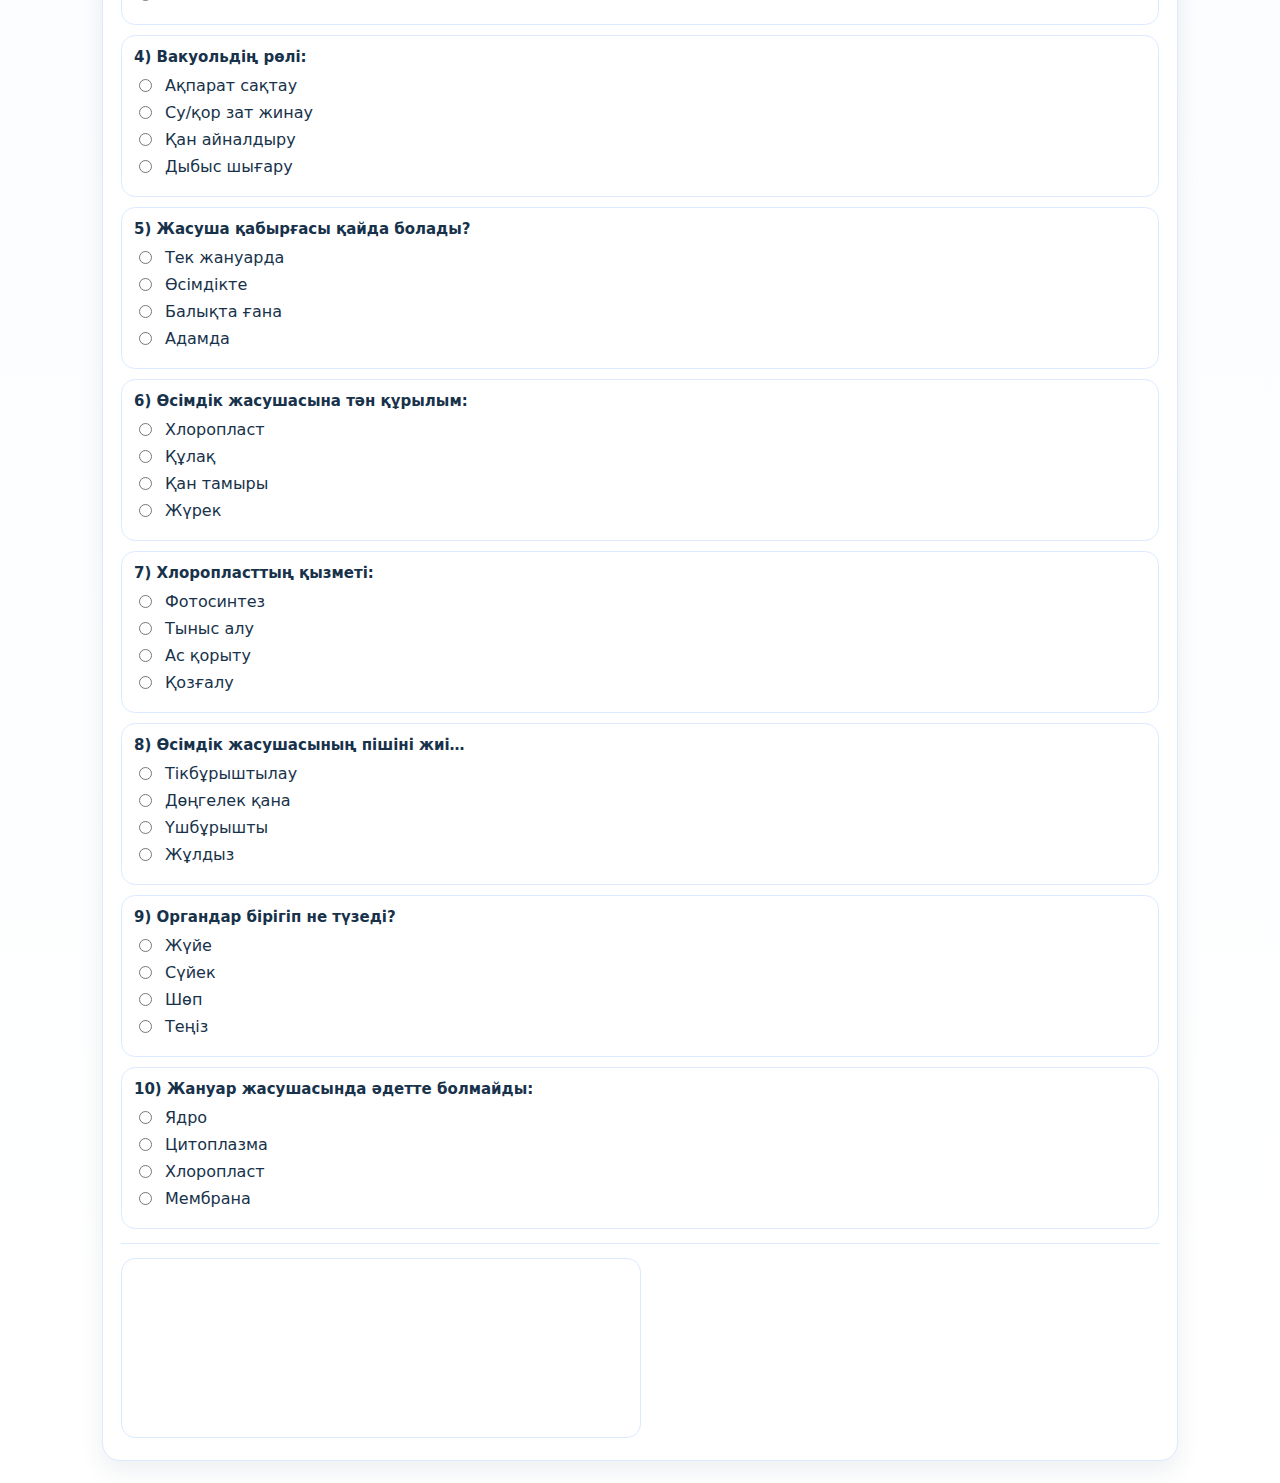
<file: grade5.html>
<!doctype html>
<html lang="kk">
<head>
  <meta charset="utf-8"/><meta name="viewport" content="width=device-width,initial-scale=1"/>
  <title>5-сынып • Жасуша</title>
  <link rel="stylesheet" href="assets/style.css"/>
</head>
<body>
<header class="nav">
  <div class="nav-inner">
    <div class="brand"><div class="logo"></div><div><h1>BioMind</h1><small>5-сынып • Жасуша</small></div></div>
    <nav class="menu"><a class="pill" href="index.html">Басты бет</a><a class="pill" href="teacher.html">Мұғалім</a></nav>
  </div>
</header>

<main class="container">
  <div class="card">
    <h2 class="h-title" id="moduleTitle"></h2>
    <p class="h-sub">Оқы → видеоны қара → тест (рандом 10) → % нәтиже + график.</p>
  </div>

  <div class="card">
    <h3>Теория</h3>
    <div id="theoryText" class="small"></div>
    <h3 style="margin-top:14px">Қосымша ақпарат</h3>
    <div id="extraText" class="small"></div>

    <h3 style="margin-top:14px">Видео</h3>
    <div class="notice small">Егер видео ашылмаса: YouTube-тан “Cell Structure for Kids” деп іздеңіз.</div>
    <iframe id="videoFrame" loading="lazy" referrerpolicy="no-referrer"></iframe>
  </div>

  <div class="card">
    <h3>Тест (рандом 10/20)</h3>
    <input id="studentName" placeholder="Оқушы аты-жөні"/>
    <div class="btn-row">
      <button class="btn" id="regenBtn" type="button">Қайта генерациялау</button>
      <button class="btn primary" id="checkBtn" type="button">Тексеру</button>
    </div>
    <div id="testArea"></div>
    <hr/>
    <div id="resultText"></div>
    <p class="small" id="afterSaveNote"></p>
    <canvas id="chartCanvas" width="520" height="180"></canvas>
  </div>
</main>

<script>
window.moduleData = {
  grade: 5,
  topic: "Жасуша",
  theory:
"Жасуша — тірі ағзалардың ең кіші құрылымдық және қызметтік бірлігі. Жасушаның негізгі бөліктері: жасуша мембранасы (қорғайды және зат алмасуды реттейді), цитоплазма (ішкі орта), ядро (тұқымқуалаушылық ақпарат сақталады).",
  extra:
"Өсімдік жасушасында қосымша: жасуша қабырғасы (пішін береді), вакуоль (су/қор зат), хлоропласт (фотосинтез). Жануар жасушасында хлоропласт болмайды. Негізгі идея: құрылым → қызмет.",
  iframe: "https://youtu.be/X1_LEmB8ifA?si=uicfs4XGqxfKUH9s",
  bank: [
    {q:"Жасуша дегеніміз не?", options:["Орган","Тіршіліктің ең кіші бірлігі","Ұлпа","Жүйе"], correct:1},
    {q:"Ядроның негізгі қызметі?", options:["Қозғалу","Тұқымқуалаушылық ақпарат сақтау","Ас қорыту","Тыныс алу"], correct:1},
    {q:"Мембрана не істейді?", options:["Қорғайды және өткізгіштікті реттейді","Қан айдайды","Сүйек түзеді","Жарық бөледі"], correct:0},
    {q:"Цитоплазма — бұл…", options:["Сыртқы қабық","Ішкі сұйық орта","Тек су","Тек ауа"], correct:1},
    {q:"Өсімдік жасушасына тән құрылым:", options:["Хлоропласт","Құлақ","Қан тамыры","Жүрек"], correct:0},
    {q:"Жасуша қабырғасы қайда болады?", options:["Тек жануарда","Өсімдікте","Балықта ғана","Адамда"], correct:1},
    {q:"Вакуольдің рөлі:", options:["Ақпарат сақтау","Су/қор зат жинау","Қан айналдыру","Дыбыс шығару"], correct:1},
    {q:"Хлоропласттың қызметі:", options:["Фотосинтез","Тыныс алу","Ас қорыту","Қозғалу"], correct:0},
    {q:"Жануар жасушасында әдетте болмайды:", options:["Ядро","Цитоплазма","Хлоропласт","Мембрана"], correct:2},
    {q:"“Құрылым → қызмет” деген:", options:["Кездейсоқтық","Әр бөлік өз қызметіне сай","Тек түс","Тек өлшем"], correct:1},
    {q:"Жасушалар бірігіп не түзеді?", options:["Ұлпа","Бұлт","Тас","Қала"], correct:0},
    {q:"Ұлпалар бірігіп не түзеді?", options:["Орган","Қан","Тер","Шаң"], correct:0},
    {q:"Органдар бірігіп не түзеді?", options:["Жүйе","Сүйек","Шөп","Теңіз"], correct:0},
    {q:"Мембрана арқылы өтетін процесс:", options:["Зат алмасу","Ұйқы","Жүгіру","Сөйлеу"], correct:0},
    {q:"Өсімдік жасушасының пішіні жиі…", options:["Тікбұрыштылау","Дөңгелек қана","Үшбұрышты","Жұлдыз"], correct:0},
    {q:"Ядросыз жасуша мысалы:", options:["Эритроцит (кейде)","Сүйек","Тіс","Шаш"], correct:0},
    {q:"Жасуша — тіршілік деңгейі:", options:["Организм","Жасушалық","Популяция","Биосфера"], correct:1},
    {q:"Органелла деген:", options:["Жасуша ішіндегі “кіші мүшелер”","Қала","Құрт","Су"], correct:0},
    {q:"Митохондрия қызметі:", options:["Энергия түзу","Фотосинтез","Су жинау","Қорғаныс"], correct:0},
    {q:"Рибосома қызметі:", options:["Ақуыз синтезі","Қан айдау","Жарық сіңіру","Өсу"], correct:0},
  ]
};
</script>
<script src="assets/app.js"></script>
<script>renderTest(window.moduleData);</script>
</body>
</html>
</file>
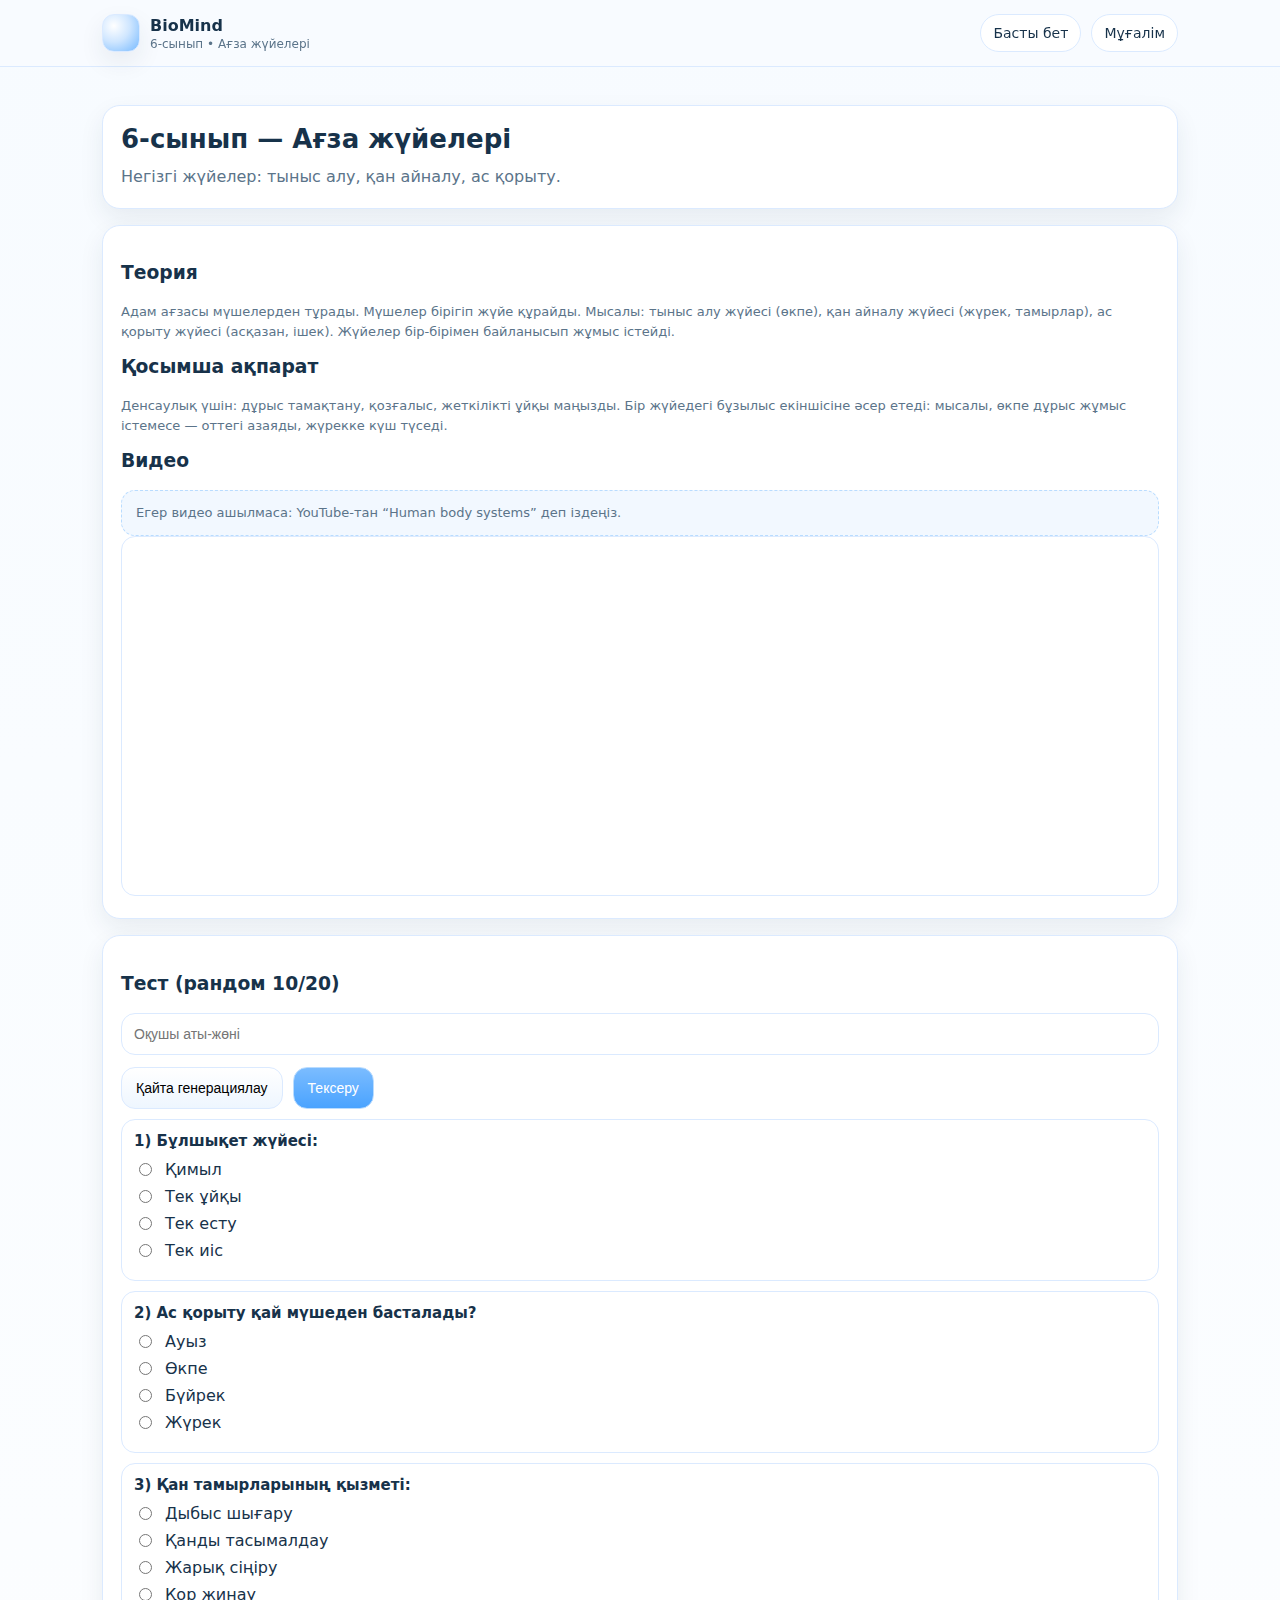
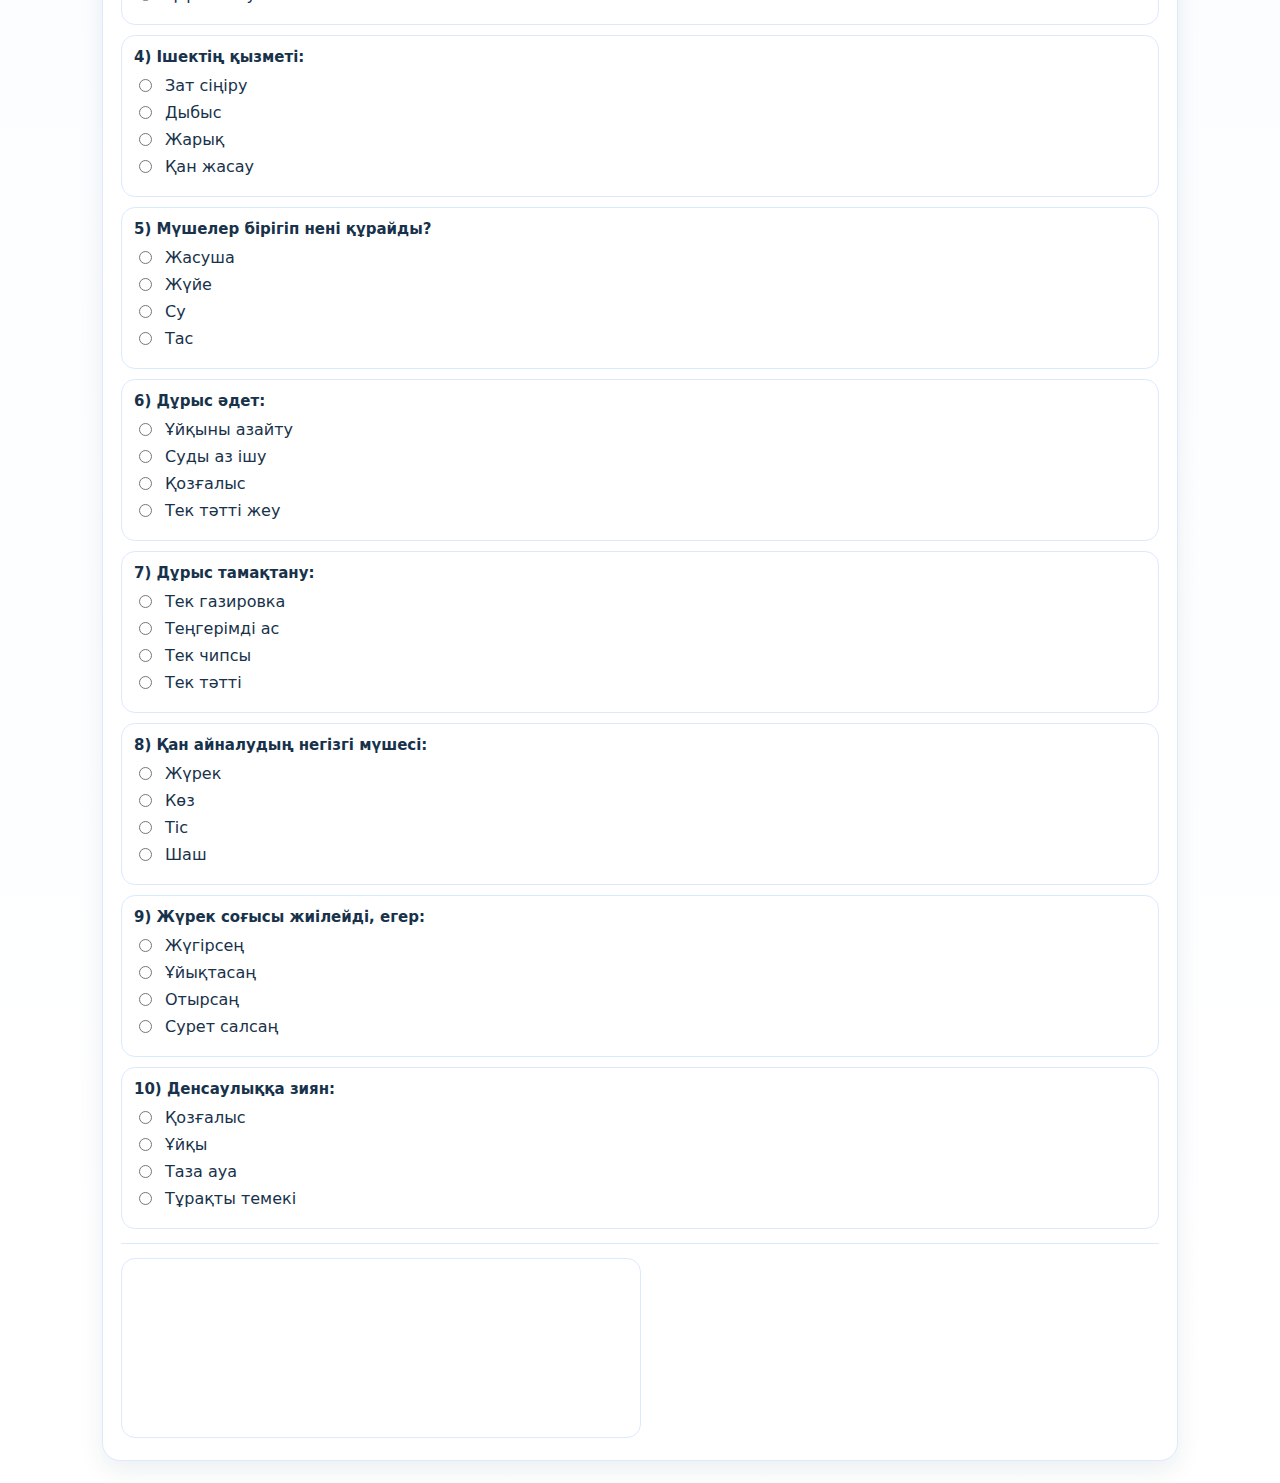
<file: grade6.html>
<!doctype html>
<html lang="kk">
<head><meta charset="utf-8"/><meta name="viewport" content="width=device-width,initial-scale=1"/>
<title>6-сынып • Ағза жүйелері</title><link rel="stylesheet" href="assets/style.css"/></head>
<body>
<header class="nav"><div class="nav-inner">
<div class="brand"><div class="logo"></div><div><h1>BioMind</h1><small>6-сынып • Ағза жүйелері</small></div></div>
<nav class="menu"><a class="pill" href="index.html">Басты бет</a><a class="pill" href="teacher.html">Мұғалім</a></nav>
</div></header>

<main class="container">
  <div class="card"><h2 class="h-title" id="moduleTitle"></h2><p class="h-sub">Негізгі жүйелер: тыныс алу, қан айналу, ас қорыту.</p></div>
  <div class="card">
    <h3>Теория</h3><div id="theoryText" class="small"></div>
    <h3 style="margin-top:14px">Қосымша ақпарат</h3><div id="extraText" class="small"></div>
    <h3 style="margin-top:14px">Видео</h3>
    <div class="notice small">Егер видео ашылмаса: YouTube-тан “Human body systems” деп іздеңіз.</div>
    <iframe id="videoFrame" loading="lazy" referrerpolicy="no-referrer"></iframe>
  </div>

  <div class="card">
    <h3>Тест (рандом 10/20)</h3>
    <input id="studentName" placeholder="Оқушы аты-жөні"/>
    <div class="btn-row">
      <button class="btn" id="regenBtn" type="button">Қайта генерациялау</button>
      <button class="btn primary" id="checkBtn" type="button">Тексеру</button>
    </div>
    <div id="testArea"></div>
    <hr/><div id="resultText"></div><p class="small" id="afterSaveNote"></p>
    <canvas id="chartCanvas" width="520" height="180"></canvas>
  </div>
</main>

<script>
window.moduleData = {
  grade: 6,
  topic: "Ағза жүйелері",
  theory:
"Адам ағзасы мүшелерден тұрады. Мүшелер бірігіп жүйе құрайды. Мысалы: тыныс алу жүйесі (өкпе), қан айналу жүйесі (жүрек, тамырлар), ас қорыту жүйесі (асқазан, ішек). Жүйелер бір-бірімен байланысып жұмыс істейді.",
  extra:
"Денсаулық үшін: дұрыс тамақтану, қозғалыс, жеткілікті ұйқы маңызды. Бір жүйедегі бұзылыс екіншісіне әсер етеді: мысалы, өкпе дұрыс жұмыс істемесе — оттегі азаяды, жүрекке күш түседі.",
  iframe:"https://youtu.be/F9pkD3lt7TQ?si=UFk_FYFON2rCVup3",
  bank:[
    {q:"Мүшелер бірігіп нені құрайды?", options:["Жасуша","Жүйе","Су","Тас"], correct:1},
    {q:"Жүрек қай жүйеге жатады?", options:["Тыныс алу","Қан айналу","Ас қорыту","Жүйке"], correct:1},
    {q:"Өкпенің негізгі қызметі:", options:["Қан айдау","Газ алмасу","Тамақ қорыту","Сүйек өсіру"], correct:1},
    {q:"Ас қорыту қай мүшеден басталады?", options:["Ауыз","Өкпе","Бүйрек","Жүрек"], correct:0},
    {q:"Қан тамырларының қызметі:", options:["Дыбыс шығару","Қанды тасымалдау","Жарық сіңіру","Қор жинау"], correct:1},
    {q:"Оттегі не үшін қажет?", options:["Энергия түзуге","Тек су үшін","Тек өсу үшін","Тек ұйқы үшін"], correct:0},
    {q:"Тыныс алу жүйесінің мүшесі:", options:["Өкпе","Асқазан","Бауыр","Тері"], correct:0},
    {q:"Қан айналудың негізгі мүшесі:", options:["Жүрек","Көз","Тіс","Шаш"], correct:0},
    {q:"Дұрыс әдет:", options:["Ұйқыны азайту","Суды аз ішу","Қозғалыс","Тек тәтті жеу"], correct:2},
    {q:"Жүйелер байланысы деген:", options:["Бір-біріне әсер етпейді","Бірі жұмыс істесе жеткілікті","Біріне бірінің әсері бар","Тек ауа"], correct:2},
    {q:"Асқазанның қызметі:", options:["Тамақты қорыту","Қан айдау","Газ алмасу","Көру"], correct:0},
    {q:"Ішектің қызметі:", options:["Зат сіңіру","Дыбыс","Жарық","Қан жасау"], correct:0},
    {q:"Денсаулыққа зиян:", options:["Қозғалыс","Ұйқы","Таза ауа","Тұрақты темекі"], correct:3},
    {q:"Жүйке жүйесі жауап береді:", options:["Басқару, ақпарат","Тек тамақ","Тек ауа","Тек су"], correct:0},
    {q:"Тері — бұл:", options:["Жабын мүшесі","Сүйек","Өкпе","Асқазан"], correct:0},
    {q:"Қаңқа жүйесі қызметі:", options:["Тірек, қорғаныс","Тек тыныс","Тек ас","Тек көру"], correct:0},
    {q:"Бұлшықет жүйесі:", options:["Қимыл","Тек ұйқы","Тек есту","Тек иіс"], correct:0},
    {q:"Қанның бір қызметі:", options:["Тасымалдау","Жарық бөлу","Тек түс беру","Тек шаш өсіру"], correct:0},
    {q:"Жүрек соғысы жиілейді, егер:", options:["Жүгірсең","Ұйықтасаң","Отырсаң","Сурет салсаң"], correct:0},
    {q:"Дұрыс тамақтану:", options:["Тек газировка","Теңгерімді ас","Тек чипсы","Тек тәтті"], correct:1},
  ]
};
</script>
<script src="assets/app.js"></script>
<script>renderTest(window.moduleData);</script>
</body>
</html>
</file>
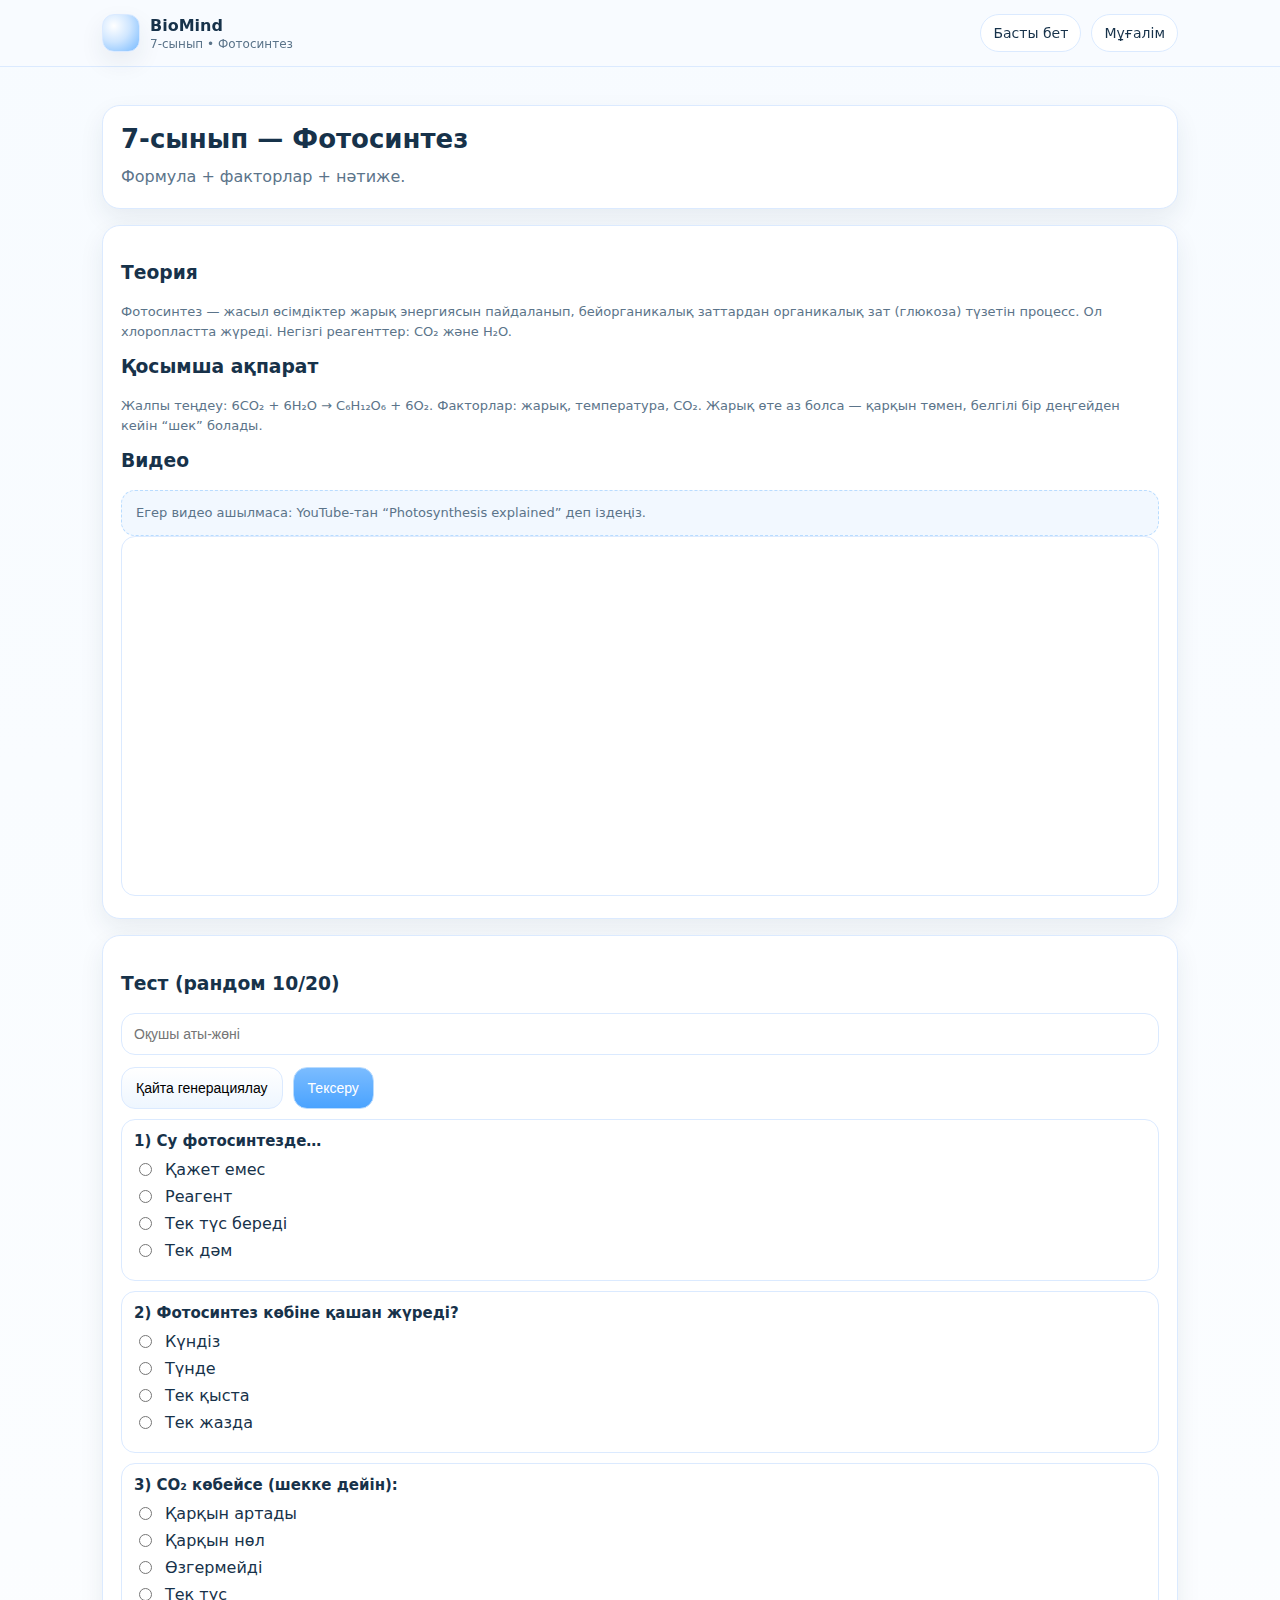
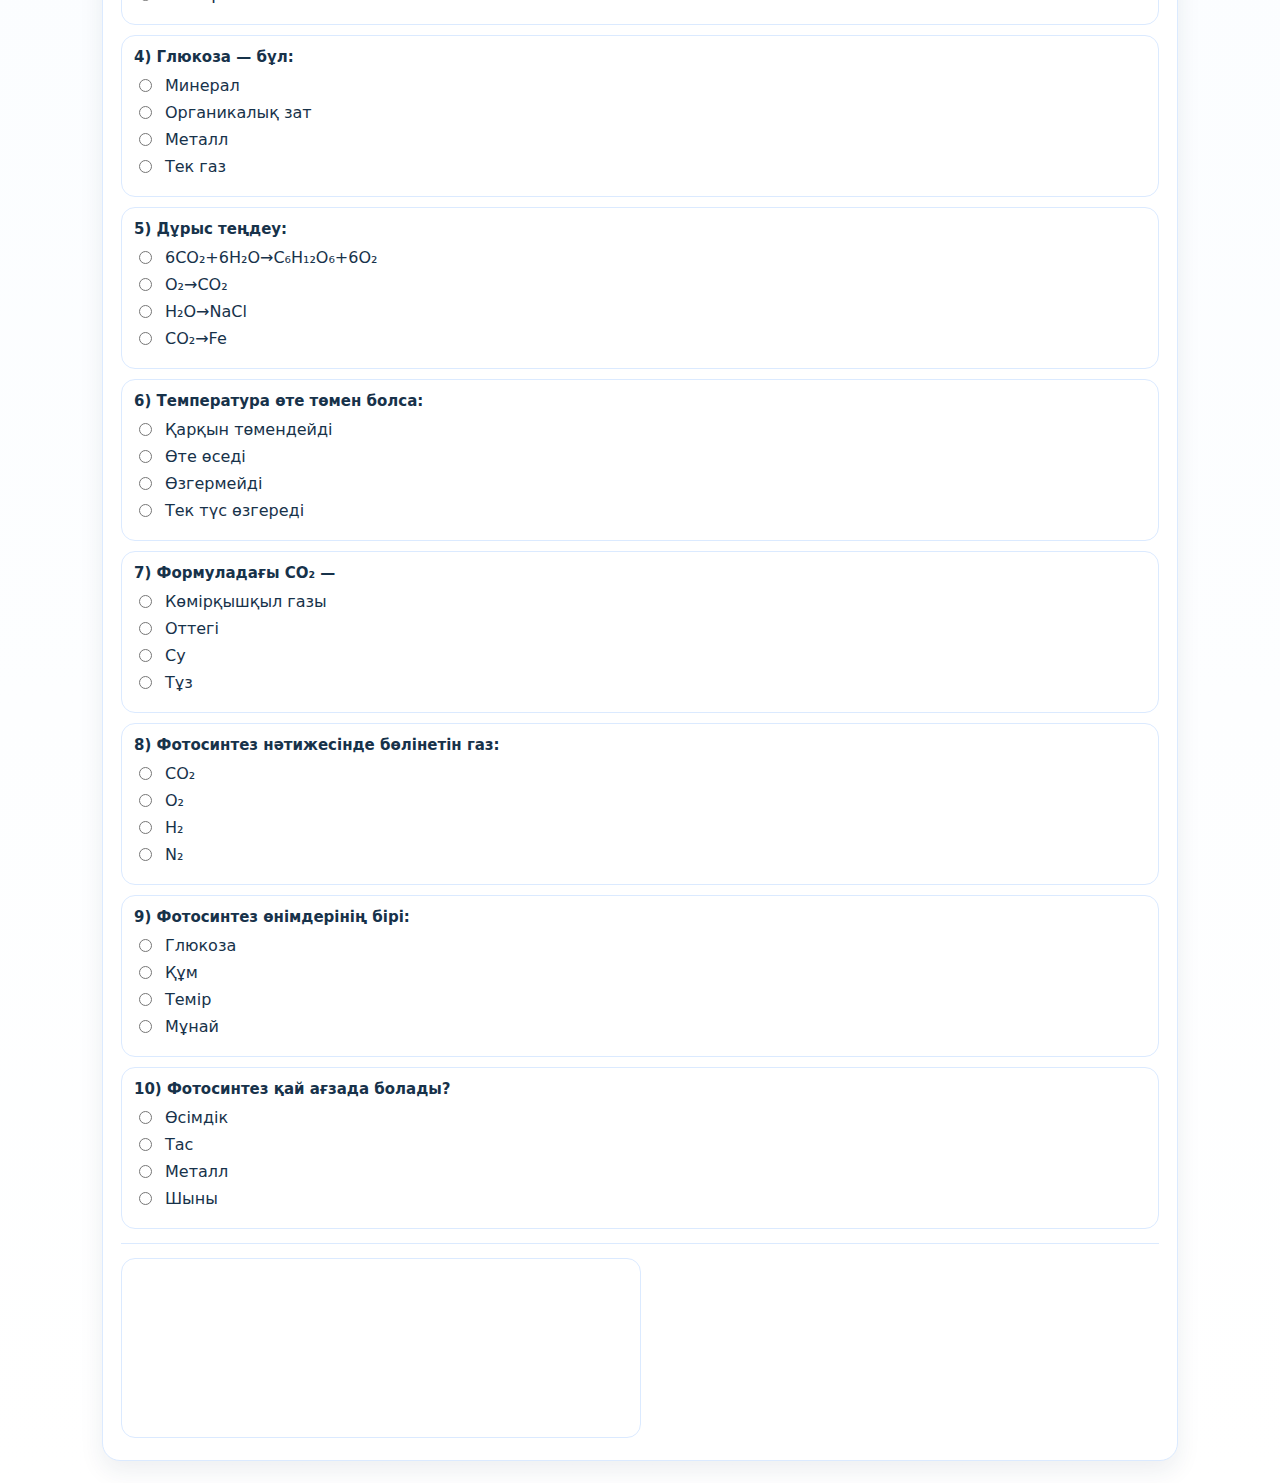
<file: grade7.html>
<!doctype html>
<html lang="kk">
<head><meta charset="utf-8"/><meta name="viewport" content="width=device-width,initial-scale=1"/>
<title>7-сынып • Фотосинтез</title><link rel="stylesheet" href="assets/style.css"/></head>
<body>
<header class="nav"><div class="nav-inner">
<div class="brand"><div class="logo"></div><div><h1>BioMind</h1><small>7-сынып • Фотосинтез</small></div></div>
<nav class="menu"><a class="pill" href="index.html">Басты бет</a><a class="pill" href="teacher.html">Мұғалім</a></nav>
</div></header>

<main class="container">
  <div class="card"><h2 class="h-title" id="moduleTitle"></h2><p class="h-sub">Формула + факторлар + нәтиже.</p></div>
  <div class="card">
    <h3>Теория</h3><div id="theoryText" class="small"></div>
    <h3 style="margin-top:14px">Қосымша ақпарат</h3><div id="extraText" class="small"></div>
    <h3 style="margin-top:14px">Видео</h3>
    <div class="notice small">Егер видео ашылмаса: YouTube-тан “Photosynthesis explained” деп іздеңіз.</div>
    <iframe id="videoFrame" loading="lazy" referrerpolicy="no-referrer"></iframe>
  </div>

  <div class="card">
    <h3>Тест (рандом 10/20)</h3>
    <input id="studentName" placeholder="Оқушы аты-жөні"/>
    <div class="btn-row">
      <button class="btn" id="regenBtn" type="button">Қайта генерациялау</button>
      <button class="btn primary" id="checkBtn" type="button">Тексеру</button>
    </div>
    <div id="testArea"></div>
    <hr/><div id="resultText"></div><p class="small" id="afterSaveNote"></p>
    <canvas id="chartCanvas" width="520" height="180"></canvas>
  </div>
</main>

<script>
window.moduleData = {
  grade: 7,
  topic: "Фотосинтез",
  theory:
"Фотосинтез — жасыл өсімдіктер жарық энергиясын пайдаланып, бейорганикалық заттардан органикалық зат (глюкоза) түзетін процесс. Ол хлоропластта жүреді. Негізгі реагенттер: CO₂ және H₂O.",
  extra:
"Жалпы теңдеу: 6CO₂ + 6H₂O → C₆H₁₂O₆ + 6O₂. Факторлар: жарық, температура, CO₂. Жарық өте аз болса — қарқын төмен, белгілі бір деңгейден кейін “шек” болады.",
  iframe:"https://www.youtube.com/embed/UPBMG5EYydo",
  bank:[
    {q:"Фотосинтез қай органеллада жүреді?", options:["Митохондрия","Хлоропласт","Ядро","Вакуоль"], correct:1},
    {q:"Фотосинтезге қажет газ:", options:["O₂","CO₂","N₂","He"], correct:1},
    {q:"Фотосинтез нәтижесінде бөлінетін газ:", options:["CO₂","O₂","H₂","N₂"], correct:1},
    {q:"Жарықтың рөлі:", options:["Энергия көзі","Су көзі","Газ көзі","Тұз көзі"], correct:0},
    {q:"Глюкоза — бұл:", options:["Минерал","Органикалық зат","Металл","Тек газ"], correct:1},
    {q:"Су фотосинтезде…", options:["Қажет емес","Реагент","Тек түс береді","Тек дәм"], correct:1},
    {q:"Факторларға жатады:", options:["Жарық","Дыбыс","Иіс","Салмақ"], correct:0},
    {q:"Формуладағы CO₂ —", options:["Көмірқышқыл газы","Оттегі","Су","Тұз"], correct:0},
    {q:"Фотосинтез көбіне қашан жүреді?", options:["Күндіз","Түнде","Тек қыста","Тек жазда"], correct:0},
    {q:"Хлорофилл не істейді?", options:["Жарықты сіңіреді","Қанды айдайды","Тамақ қорытады","Суды буландырады"], correct:0},
    {q:"Температура өте төмен болса:", options:["Қарқын төмендейді","Өте өседі","Өзгермейді","Тек түс өзгереді"], correct:0},
    {q:"Фотосинтез қай ағзада болады?", options:["Өсімдік","Тас","Металл","Шыны"], correct:0},
    {q:"Формуладағы H₂O —", options:["Су","Оттегі","Қант","Ауа"], correct:0},
    {q:"Өсімдік CO₂-ны қайдан алады?", options:["Ауадан","Топырақтан ғана","Тастан","Темірден"], correct:0},
    {q:"Фотосинтездің маңызы:", options:["Оттегі мен қорек түзу","Тек түс беру","Тек су сақтау","Тек қозғалу"], correct:0},
    {q:"Жапырақтың қызметі:", options:["Негізгі фотосинтез мүшесі","Қан айдау","Есту","Сөйлеу"], correct:0},
    {q:"CO₂ көбейсе (шекке дейін):", options:["Қарқын артады","Қарқын нөл","Өзгермейді","Тек түс"], correct:0},
    {q:"Фотосинтез өнімдерінің бірі:", options:["Глюкоза","Құм","Темір","Мұнай"], correct:0},
    {q:"Дұрыс теңдеу:", options:["6CO₂+6H₂O→C₆H₁₂O₆+6O₂","O₂→CO₂","H₂O→NaCl","CO₂→Fe"], correct:0},
    {q:"Фотосинтездің жүретін орны:", options:["Хлоропласт","Жүрек","Асқазан","Бүйрек"], correct:0},
  ]
};
</script>
<script src="assets/app.js"></script>
<script>renderTest(window.moduleData);</script>
</body>
</html>
</file>
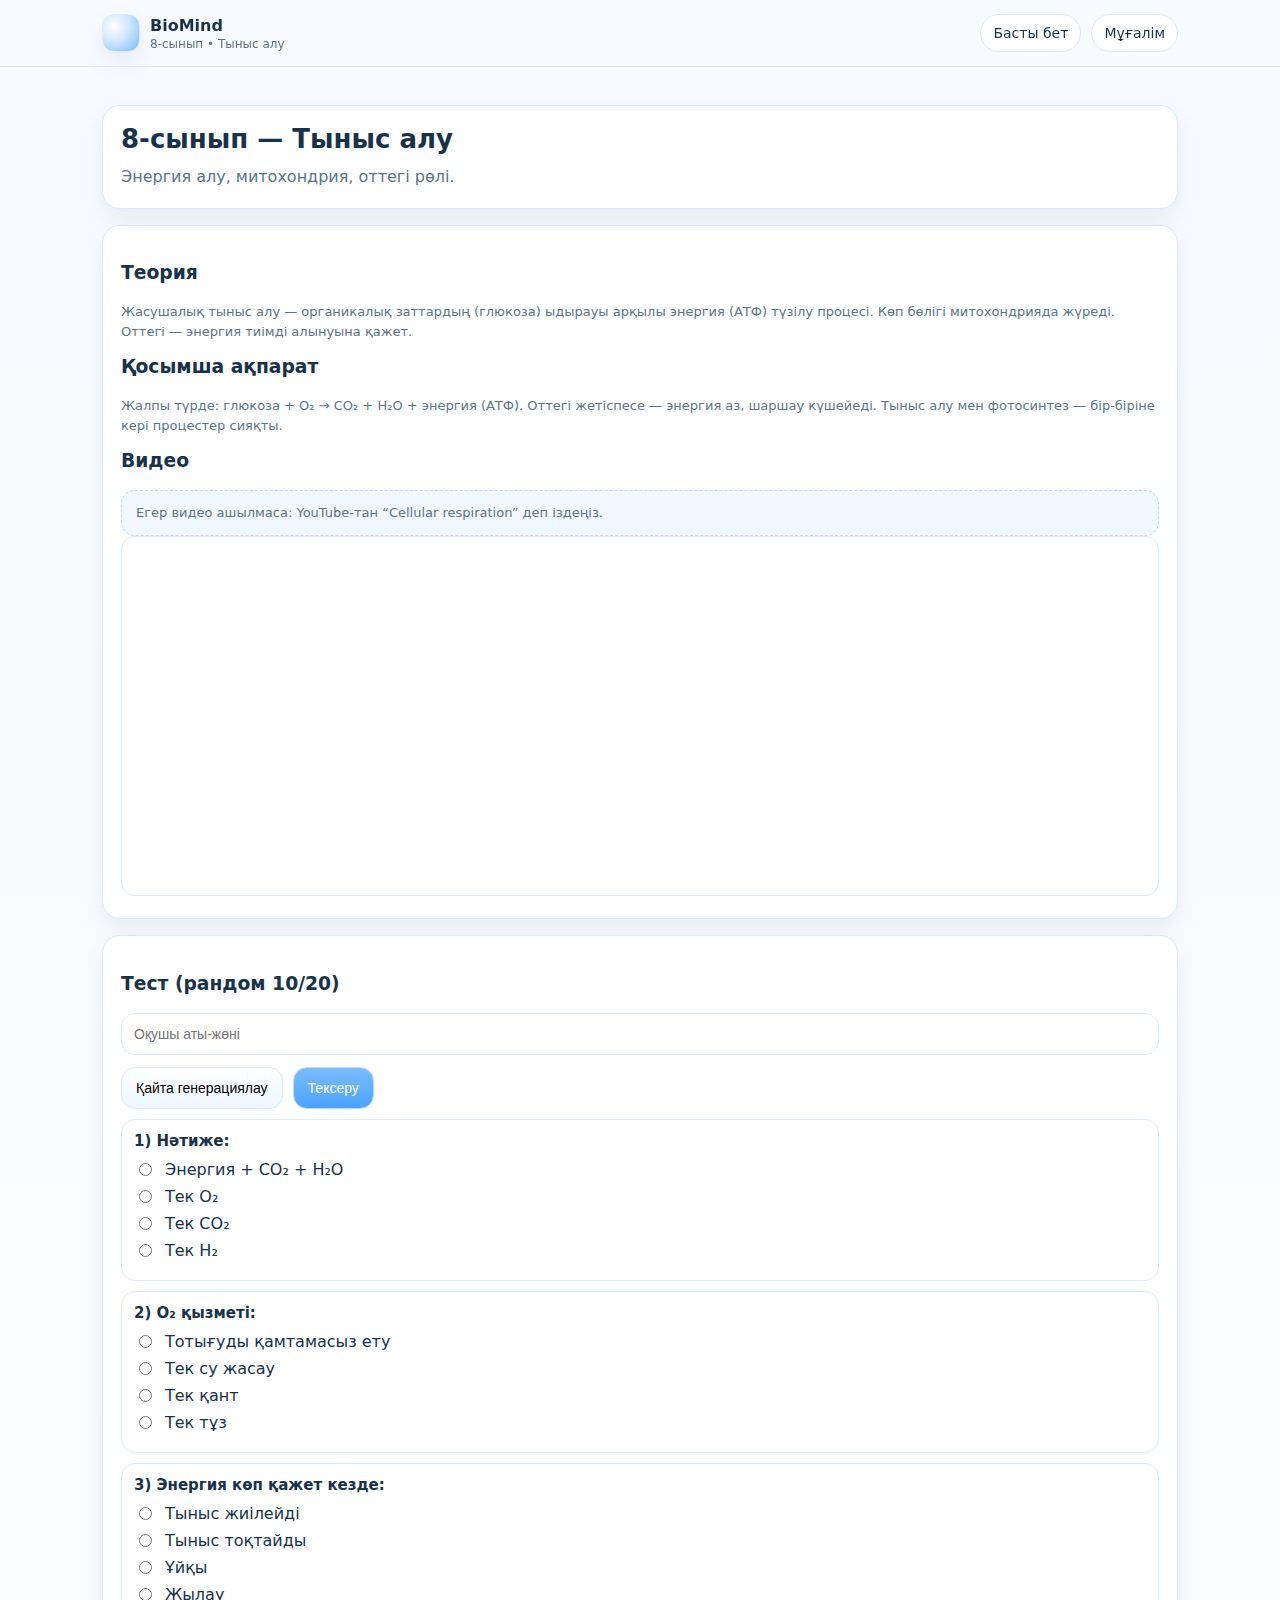
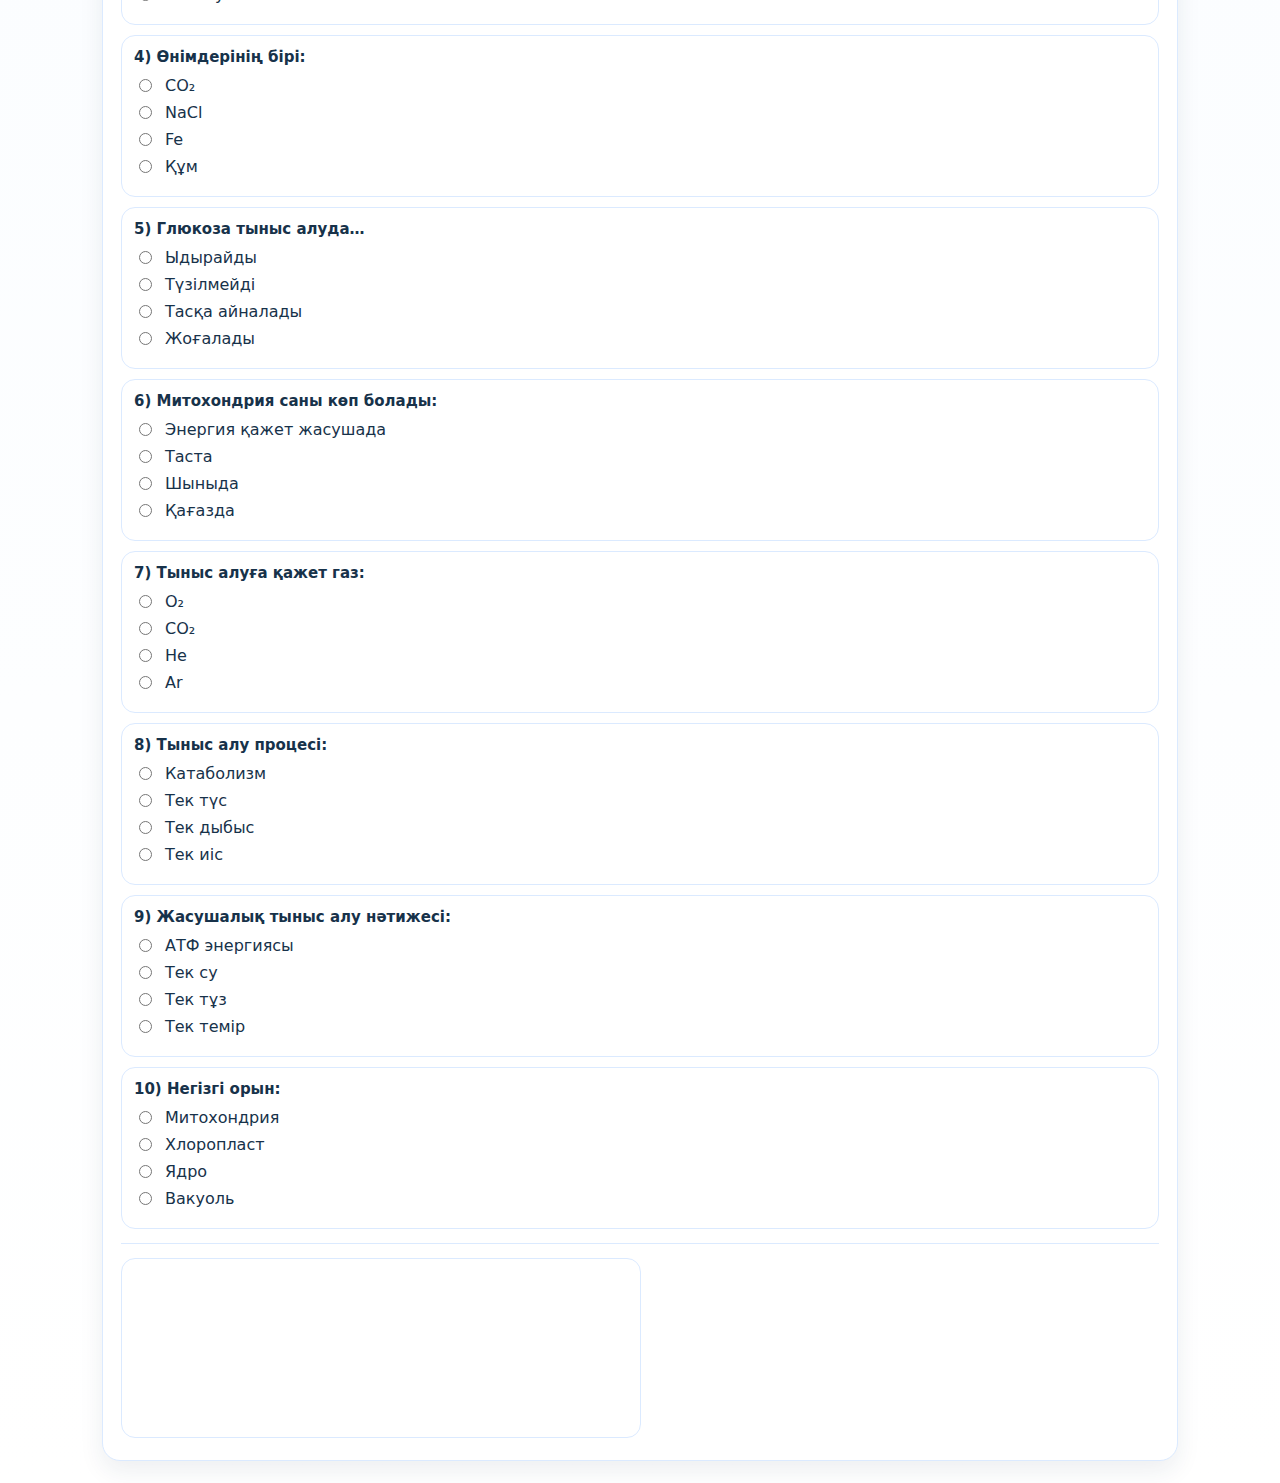
<file: grade8.html>
<!doctype html>
<html lang="kk">
<head><meta charset="utf-8"/><meta name="viewport" content="width=device-width,initial-scale=1"/>
<title>8-сынып • Тыныс алу</title><link rel="stylesheet" href="assets/style.css"/></head>
<body>
<header class="nav"><div class="nav-inner">
<div class="brand"><div class="logo"></div><div><h1>BioMind</h1><small>8-сынып • Тыныс алу</small></div></div>
<nav class="menu"><a class="pill" href="index.html">Басты бет</a><a class="pill" href="teacher.html">Мұғалім</a></nav>
</div></header>

<main class="container">
  <div class="card"><h2 class="h-title" id="moduleTitle"></h2><p class="h-sub">Энергия алу, митохондрия, оттегі рөлі.</p></div>
  <div class="card">
    <h3>Теория</h3><div id="theoryText" class="small"></div>
    <h3 style="margin-top:14px">Қосымша ақпарат</h3><div id="extraText" class="small"></div>
    <h3 style="margin-top:14px">Видео</h3>
    <div class="notice small">Егер видео ашылмаса: YouTube-тан “Cellular respiration” деп іздеңіз.</div>
    <iframe id="videoFrame" loading="lazy" referrerpolicy="no-referrer"></iframe>
  </div>

  <div class="card">
    <h3>Тест (рандом 10/20)</h3>
    <input id="studentName" placeholder="Оқушы аты-жөні"/>
    <div class="btn-row">
      <button class="btn" id="regenBtn" type="button">Қайта генерациялау</button>
      <button class="btn primary" id="checkBtn" type="button">Тексеру</button>
    </div>
    <div id="testArea"></div>
    <hr/><div id="resultText"></div><p class="small" id="afterSaveNote"></p>
    <canvas id="chartCanvas" width="520" height="180"></canvas>
  </div>
</main>

<script>
window.moduleData = {
  grade: 8,
  topic: "Тыныс алу",
  theory:
"Жасушалық тыныс алу — органикалық заттардың (глюкоза) ыдырауы арқылы энергия (АТФ) түзілу процесі. Көп бөлігі митохондрияда жүреді. Оттегі — энергия тиімді алынуына қажет.",
  extra:
"Жалпы түрде: глюкоза + O₂ → CO₂ + H₂O + энергия (АТФ). Оттегі жетіспесе — энергия аз, шаршау күшейеді. Тыныс алу мен фотосинтез — бір-біріне кері процестер сияқты.",
  iframe:"https://youtu.be/gDSKHQTJ4to?si=C7F6_MjwAG05Usu-",
  bank:[
    {q:"Жасушалық тыныс алу нәтижесі:", options:["АТФ энергиясы","Тек су","Тек тұз","Тек темір"], correct:0},
    {q:"Негізгі орын:", options:["Митохондрия","Хлоропласт","Ядро","Вакуоль"], correct:0},
    {q:"Тыныс алуға қажет газ:", options:["O₂","CO₂","He","Ar"], correct:0},
    {q:"Өнімдерінің бірі:", options:["CO₂","NaCl","Fe","Құм"], correct:0},
    {q:"Оттегі аз болса:", options:["Энергия азаяды","Энергия өседі","Өзгермейді","Тек түс"], correct:0},
    {q:"АТФ — бұл:", options:["Энергия тасымалдаушы молекула","Су","Газ","Минерал"], correct:0},
    {q:"Тыныс алу мен фотосинтез байланысы:", options:["Бірі өнімін бірі қолданады","Қатысы жоқ","Тек қыста","Тек суда"], correct:0},
    {q:"Глюкоза тыныс алуда…", options:["Ыдырайды","Түзілмейді","Тасқа айналады","Жоғалады"], correct:0},
    {q:"CO₂ ағзадан қалай шығады?", options:["Дем шығару","Тері түсі","Шаш","Тырнақ"], correct:0},
    {q:"Су тыныс алуда…", options:["Өнім болуы мүмкін","Әрқашан тұз","Металл","Тек ауа"], correct:0},
    {q:"Энергия көп қажет кезде:", options:["Тыныс жиілейді","Тыныс тоқтайды","Ұйқы","Жылау"], correct:0},
    {q:"Митохондрия саны көп болады:", options:["Энергия қажет жасушада","Таста","Шыныда","Қағазда"], correct:0},
    {q:"Тыныс алу процесі:", options:["Катаболизм","Тек түс","Тек дыбыс","Тек иіс"], correct:0},
    {q:"O₂ қызметі:", options:["Тотығуды қамтамасыз ету","Тек су жасау","Тек қант","Тек тұз"], correct:0},
    {q:"Нәтиже:", options:["Энергия + CO₂ + H₂O","Тек O₂","Тек CO₂","Тек H₂"], correct:0},
    {q:"Фотосинтез қайда жүреді?", options:["Хлоропласт","Митохондрия","Жүрек","Өкпе"], correct:0},
    {q:"Тыныс алу қайда жүреді?", options:["Барлық тірі жасушада","Тек жапырақта","Тек тісте","Тек сүйекте"], correct:0},
    {q:"Дұрыс жұп:", options:["Фотосинтез-O₂ бөледі; тыныс алу-CO₂ бөледі","Екеуі де O₂ бөледі","Екеуі де CO₂ жұтады","Екеуі де жоқ"], correct:0},
    {q:"Оттегі ағзаға кіреді:", options:["Дем алу арқылы","Асқазан арқылы","Шаш арқылы","Тырнақ арқылы"], correct:0},
    {q:"Энергия не үшін керек?", options:["Жұмыс, өсу, қозғалыс","Тек түс","Тек дыбыс","Тек иіс"], correct:0},
  ]
};
</script>
<script src="assets/app.js"></script>
<script>renderTest(window.moduleData);</script>
</body>
</html>
</file>
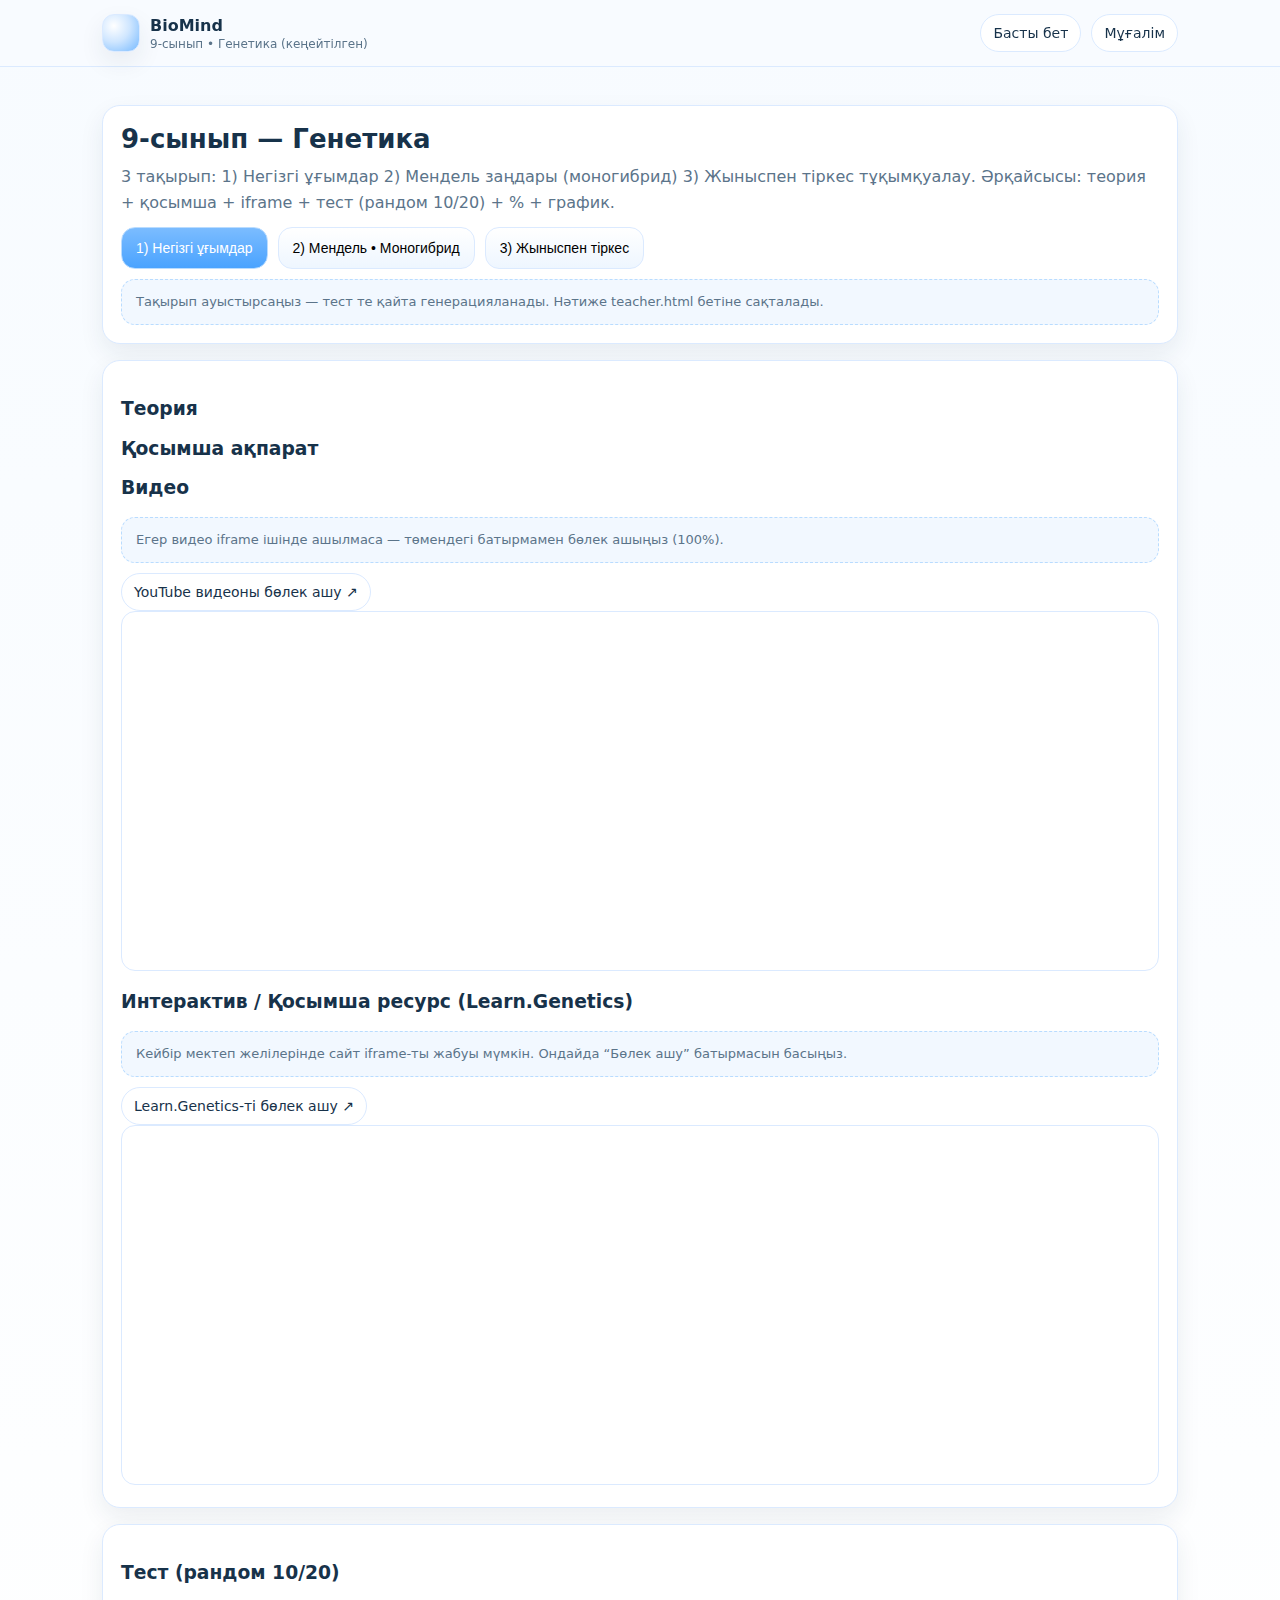
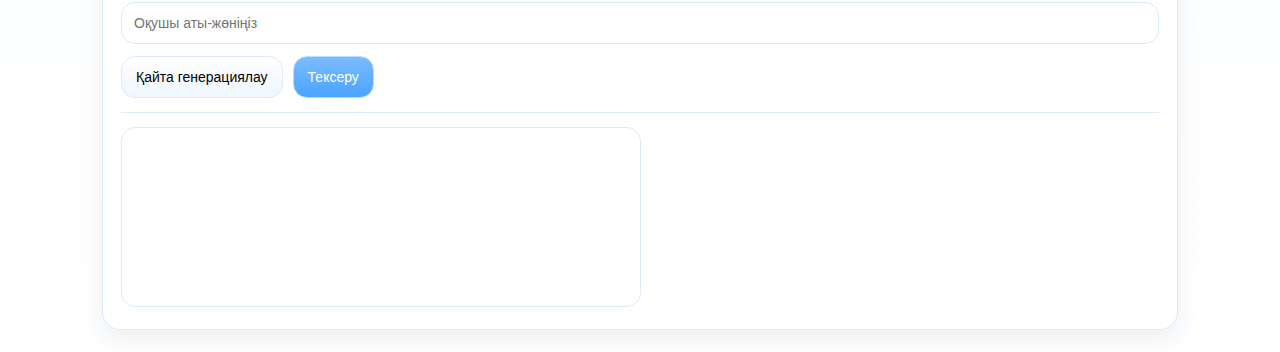
<file: grade9.html>
<!doctype html>
<html lang="kk">
<head>
  <meta charset="utf-8"/><meta name="viewport" content="width=device-width,initial-scale=1"/>
  <title>9-сынып • Генетика (3 тақырып)</title>
  <link rel="stylesheet" href="assets/style.css"/>
</head>
<body>
<header class="nav"><div class="nav-inner">
  <div class="brand"><div class="logo"></div><div><h1>BioMind</h1><small>9-сынып • Генетика (кеңейтілген)</small></div></div>
  <nav class="menu"><a class="pill" href="index.html">Басты бет</a><a class="pill" href="teacher.html">Мұғалім</a></nav>
</div></header>

<main class="container">
  <div class="card">
    <h2 class="h-title">9-сынып — Генетика</h2>
    <p class="h-sub">3 тақырып: 1) Негізгі ұғымдар 2) Мендель заңдары (моногибрид) 3) Жыныспен тіркес тұқымқуалау. Әрқайсысы: теория + қосымша + iframe + тест (рандом 10/20) + % + график.</p>
    <div class="btn-row">
      <button class="btn primary" type="button" onclick="pickTopic('t1')">1) Негізгі ұғымдар</button>
      <button class="btn" type="button" onclick="pickTopic('t2')">2) Мендель • Моногибрид</button>
      <button class="btn" type="button" onclick="pickTopic('t3')">3) Жыныспен тіркес</button>
    </div>
    <div class="notice small" style="margin-top:10px">
      Тақырып ауыстырсаңыз — тест те қайта генерацияланады. Нәтиже teacher.html бетіне сақталады.
    </div>
  </div>

  <div class="card">
    <h2 class="h-title" id="moduleTitle"></h2>

    <h3>Теория</h3>
    <div id="theoryText" class="small"></div>

    <h3 style="margin-top:14px">Қосымша ақпарат</h3>
    <div id="extraText" class="small"></div>

    <h3 style="margin-top:14px">Видео</h3>
    <div class="notice small">
      Егер видео iframe ішінде ашылмаса — төмендегі батырмамен бөлек ашыңыз (100%).
    </div>

    <div class="btn-row" style="margin-top:10px">
      <a class="pill" id="videoOpen" target="_blank" rel="noopener">YouTube видеоны бөлек ашу ↗</a>
    </div>

    <iframe id="videoFrame" loading="lazy" referrerpolicy="no-referrer"
      allow="accelerometer; autoplay; clipboard-write; encrypted-media; gyroscope; picture-in-picture; web-share"
      allowfullscreen></iframe>

    <h3 style="margin-top:16px">Интерактив / Қосымша ресурс (Learn.Genetics)</h3>
    <div class="notice small">
      Кейбір мектеп желілерінде сайт iframe-ты жабуы мүмкін. Ондайда “Бөлек ашу” батырмасын басыңыз.
    </div>

    <div class="btn-row" style="margin-top:10px">
      <a class="pill" href="https://learn.genetics.utah.edu" target="_blank" rel="noopener">Learn.Genetics-ті бөлек ашу ↗</a>
    </div>

    <iframe id="learnFrame" loading="lazy" referrerpolicy="no-referrer"
      src="https://learn.genetics.utah.edu/"></iframe>
  </div>

  <div class="card">
    <h3>Тест (рандом 10/20)</h3>
    <input id="studentName" placeholder="Оқушы аты-жөніңіз"/>
    <div class="btn-row">
      <button class="btn" id="regenBtn" type="button">Қайта генерациялау</button>
      <button class="btn primary" id="checkBtn" type="button">Тексеру</button>
    </div>
    <div id="testArea"></div>
    <hr/>
    <div id="resultText"></div>
    <p class="small" id="afterSaveNote"></p>
    <canvas id="chartCanvas" width="520" height="180"></canvas>
  </div>
</main>

<script>
/* YouTube short-link → embed */
function toEmbed(url){
  // youtu.be/VIDEOID немесе watch?v=VIDEOID → embed/VIDEOID
  const m1 = url.match(/youtu\.be\/([a-zA-Z0-9_-]+)/);
  if(m1) return `https://www.youtube.com/embed/${m1[1]}`;
  const m2 = url.match(/[?&]v=([a-zA-Z0-9_-]+)/);
  if(m2) return `https://www.youtube.com/embed/${m2[1]}`;
  // already embed
  if(url.includes("/embed/")) return url;
  return url;
}

/* 9-сынып: 3 тақырыптың деректері */
const TOPICS = {
  t1: {
    grade: 9,
    topic: "Генетика: негізгі ұғымдар",
    theory:
"Генетика — тұқымқуалаушылық пен өзгергіштікті зерттейтін ғылым. Ген — белгілі бір белгіні анықтайтын ДНҚ бөлігі. Аллель — геннің нұсқасы. Хромосома — ДНҚ оралып орналасқан құрылым, ол ядро ішінде болады. Генотип — ағзаның аллельдер жиынтығы, фенотип — генотип пен ортаның әсерінен қалыптасатын сыртқы/ішкі белгі.",
    extra:
"Доминант аллель (A) бар болса белгі фенотипте көрінеді. Рецессив (a) белгі тек aa жағдайда көрінеді. Гомозигота: AA немесе aa. Гетерозигота: Aa. Гамета — жыныс жасушасы, онда әр геннің бір аллелі ғана болады.",
    // СІЗ БЕРГЕН ВИДЕО:
    iframe: toEmbed("https://youtu.be/UVlgmP7w99Q?si=JpTyq88wEbZzt3hW"),
    bank: [
      {q:"Ген деген не?", options:["ДНҚ бөлігі","Ұлпа","Орган","Жүйе"], correct:0},
      {q:"Аллель деген:", options:["Геннің нұсқасы","Қан жасушасы","Сүйек","Вирус"], correct:0},
      {q:"Хромосома қайда орналасады?", options:["Ядро ішінде","Тек бұлшықетте","Теріде","Асқазанда"], correct:0},
      {q:"Генотип —", options:["Аллельдер жиынтығы","Тек орта","Тек түс","Тек салмақ"], correct:0},
      {q:"Фенотип —", options:["Белгінің көрінісі","Тек ДНҚ","Тек ген","Тек хромосома саны"], correct:0},
      {q:"AA — бұл:", options:["Гомозигота доминант","Гетерозигота","Гомозигота рецессив","Фенотип"], correct:0},
      {q:"Aa — бұл:", options:["Гетерозигота","Гомозигота доминант","Гомозигота рецессив","Орта"], correct:0},
      {q:"aa — бұл:", options:["Гомозигота рецессив","Гетерозигота","Доминант","Ұлпа"], correct:0},
      {q:"Доминант белгі қашан көрінеді?", options:["A бар болса","Тек aa болса","Ешқашан","Тек қыста"], correct:0},
      {q:"Рецессив белгі қашан көрінеді?", options:["aa болса","A бар болса","Әрқашан","Тек жазда"], correct:0},
      {q:"Гамета құрамында аллель саны:", options:["1","2","3","4"], correct:0},
      {q:"ДНҚ не сақтайды?", options:["Генетикалық ақпарат","Тек су","Тек тұз","Тек энергия"], correct:0},
      {q:"Тұқымқуалаушылық —", options:["Белгінің ұрпаққа берілуі","Тек түс ауысуы","Тек ауа","Тек су"], correct:0},
      {q:"Өзгергіштік —", options:["Белгілердің өзгеруі","Әрқашан бірдейлік","Тек дыбыс","Тек жарық"], correct:0},
      {q:"Генетика негізін салушылардың бірі:", options:["Мендель","Ньютон","Коперник","Фарадей"], correct:0},
      {q:"“Құрылым → қызмет” идеясы генетикада:", options:["Белгі генмен байланысты","Тек түс","Тек салмақ","Тек дыбыс"], correct:0},
      {q:"Хромосома қызметі:", options:["Ақпарат тасымалдау","Қан айдау","Тамақ қорыту","Көру"], correct:0},
      {q:"Қандай жұп дұрыс?", options:["Генотип+орта→фенотип","Фенотип→генотип","Орта→ДНҚ","Белгі→хлорофилл"], correct:0},
      {q:"Адамда хромосома саны:", options:["46","12","8","100"], correct:0},
      {q:"Бір геннің 2 аллелі болады (ағзада) себебі:", options:["Әке+анадан келеді","Тек анадан","Тек әкеден","Ауадан"], correct:0},
    ]
  },

  t2: {
    grade: 9,
    topic: "Мендель заңдары: моногибрид будандастыру",
    theory:
"Моногибрид будандастыру — бір ғана белгі бойынша тұқымқуалауды зерттеу. Мендельдің I заңы (біркелкілік): AA × aa болса, F1 ұрпақтың бәрі Aa (фенотип доминант). II заңы (ажырау): Aa × Aa болса, F2-де генотип 1AA:2Aa:1aa, фенотип 3:1 (доминант:рецессив).",
    extra:
"Пеннент торы (Punnett square) — ықтимал генотиптерді табуға көмектеседі. Талдаушы будандастыру: белгісі доминант дара (A?) × aa. Егер ұрпақта рецессив шықса — дара Aa.",
    // Қалдырдым — ал сіз қаласаңыз бұны да өз видеомен ауыстырам:
    iframe: "https://www.youtube.com/embed/Mehz7tCxjSE",
    bank: [
      {q:"Моногибрид будандастыру деген:", options:["1 белгі бойынша","2 белгі бойынша","3 белгі бойынша","Тек орта"], correct:0},
      {q:"AA × aa → F1 генотипі:", options:["Барлығы Aa","Барлығы AA","Барлығы aa","1:2:1"], correct:0},
      {q:"AA × aa → F1 фенотипі:", options:["Барлығы доминант","Барлығы рецессив","1:1","3:1"], correct:0},
      {q:"Aa × Aa → F2 генотиптік қатынас:", options:["1:2:1","3:1","1:1","2:1"], correct:0},
      {q:"Aa × Aa → F2 фенотиптік қатынас:", options:["3:1","1:2:1","1:1","4:0"], correct:0},
      {q:"Мендель I заңы:", options:["Біркелкілік","Ажырау","Тіркесу","Мутация"], correct:0},
      {q:"Мендель II заңы:", options:["Ажырау","Біркелкілік","Тіркесу","Сұрыпталу"], correct:0},
      {q:"Гетерозигота:", options:["Aa","AA","aa","A"], correct:0},
      {q:"Талдаушы будандастырудағы екінші дара:", options:["aa","AA","Aa","BB"], correct:0},
      {q:"Егер A? × aa нәтижесінде 1:1 фенотип болса, A? =", options:["Aa","AA","aa","BB"], correct:0},
      {q:"AA × aa будандастыру:", options:["Гомозигота×гомозигота","Гетерозигота×гетерозигота","Aa×aa","A?×A?"], correct:0},
      {q:"F2-де рецессив фенотиптің үлесі:", options:["1/4","3/4","1/2","0"], correct:0},
      {q:"Пеннент торы керек:", options:["Ықтимал генотипті табу","Суды табу","Қанды өлшеу","Температура"], correct:0},
      {q:"Гамета Aa дарасында:", options:["A және a","Тек A","Тек a","A,a,A"], correct:0},
      {q:"AA дарасынан шығатын гамета:", options:["Тек A","Тек a","A және a","0"], correct:0},
      {q:"aa дарасынан шығатын гамета:", options:["Тек a","Тек A","A және a","0"], correct:0},
      {q:"Фенотип 3:1 болуы үшін ата-ана:", options:["Aa×Aa","AA×aa","AA×AA","aa×aa"], correct:0},
      {q:"Доминант белгі көрінуі үшін жеткілікті:", options:["Кемінде 1 A","Тек aa","Тек орта","Тек жарық"], correct:0},
      {q:"Генотип 1:2:1 қайда?", options:["Aa×Aa","AA×aa","AA×AA","aa×aa"], correct:0},
      {q:"Aa×aa будандастыру фенотип қатынасы:", options:["1:1","3:1","1:2:1","4:0"], correct:0},
    ]
  },

  t3: {
    grade: 9,
    topic: "Жыныспен тіркес тұқымқуалау",
    theory:
"Жыныспен тіркес тұқымқуалау — гендердің жыныс хромосомаларында (X немесе Y) орналасуына байланысты берілуі. Адамда әйел: XX, ер: XY. Кейбір аурулар/белгілер X-хромосомамен тіркеседі, сондықтан ер балаларда жиірек көрінуі мүмкін (ерде бір ғана X бар).",
    extra:
"Белгі X-рецессив болса: әйел тасымалдаушы болуы мүмкін (XᴬXᵃ), ал ер балада бір X болғандықтан XᵃY болса белгі көрінеді. Мысалдар: дальтонизм, гемофилия.",
    iframe: "https://www.youtube.com/embed/9O7a5q0nT2U",
    bank: [
      {q:"Әйелдің жыныс хромосомасы:", options:["XX","XY","YY","XO"], correct:0},
      {q:"Ер адамның жыныс хромосомасы:", options:["XY","XX","YY","XO"], correct:0},
      {q:"Жыныспен тіркес тұқымқуалау деген:", options:["Ген X/Y-де орналасады","Ген тек аутосомада","Ген тек митохондрияда","Тек орта"], correct:0},
      {q:"Ер балада X тек біреу, сондықтан:", options:["X-рецессив белгі жиірек көрінуі мүмкін","Еш белгі көрінбейді","Тек доминант болады","Тек орта"], correct:0},
      {q:"X-рецессив белгі тасымалдаушы әйел:", options:["XᴬXᵃ","XᵃY","XᴬY","YY"], correct:0},
      {q:"X-рецессив белгі көрінетін ер:", options:["XᵃY","XᴬXᵃ","XᴬXᴬ","XX"], correct:0},
      {q:"Дальтонизм мысалы көбіне:", options:["X-тіркес","Y-тіркес","Аутосомалық доминант","Тек орта"], correct:0},
      {q:"Гемофилия мысалы көбіне:", options:["X-тіркес","Y-тіркес","Аутосомалық рецессив емес","Тек жарық"], correct:0},
      {q:"Әкеден ұлға X беріле ме?", options:["Жоқ, әке ұлға Y береді","Иә әрқашан","Тек кейде","Тек қызға Y"], correct:0},
      {q:"Әкеден қызға:", options:["X беріледі","Y беріледі","Ештеңе берілмейді","Тек орта"], correct:0},
      {q:"Анадан ұлға:", options:["X беріледі","Y беріледі","Тек Z","Ештеңе"], correct:0},
      {q:"Y-тіркес белгі:", options:["Тек ерлерде","Тек әйелдерде","Екі жыныста тең","Тек өсімдікте"], correct:0},
      {q:"X-тіркес белгі:", options:["Екі жыныста болуы мүмкін","Тек ерде","Тек әйелде","Тек бактерияда"], correct:0},
      {q:"Жыныс хромосомаларының қызметі:", options:["Жынысты анықтау, кей гендерді тасу","Тек тыныс","Тек ас қорыту","Тек қан"], correct:0},
      {q:"Ер адамның генотипінде:", options:["Y бар","2 X бар","3 X бар","Y жоқ"], correct:0},
      {q:"Әйелде Y:", options:["Әдетте болмайды","Әрқашан болады","Тек кейде","Тек ұлда"], correct:0},
      {q:"X-рецессив ауру жиі кездеседі:", options:["Ерлерде","Әйелдерде","Екеуінде тең","Ешкімде"], correct:0},
      {q:"Тасымалдаушы әйел фенотипі:", options:["Көп жағдайда сау көрінеді","Әрқашан ауру","Әрқашан доминант","Жоқ"], correct:0},
      {q:"Егер ана тасымалдаушы болса, ұлдың қауіпі:", options:["Артуы мүмкін","Нөл болады","100% міндетті","Тек қызда"], correct:0},
      {q:"Жыныспен тіркес мысал таңдау:", options:["Дальтонизм","Фотосинтез","Экожүйе","Асқорыту"], correct:0},
    ]
  }
};

function updateVideoButtons(embedUrl){
  // YouTube видеоны бөлек ашу
  const m = embedUrl.match(/embed\/([a-zA-Z0-9_-]+)/);
  const videoId = m ? m[1] : null;
  document.getElementById("videoOpen").href = videoId
    ? `https://www.youtube.com/watch?v=${videoId}`
    : embedUrl;

  // iframe src
  document.getElementById("videoFrame").src = embedUrl;
}

function pickTopic(key){
  window.moduleData = TOPICS[key];

  // app.js-дағы функция
  renderTest(window.moduleData);

  // Видео мен батырманы осы тақырыпқа сай жаңарту
  updateVideoButtons(window.moduleData.iframe);

  document.title = `9-сынып • ${window.moduleData.topic}`;
}

// Әдепкі — 1 тақырып
pickTopic('t1');
</script>

<script src="assets/app.js"></script>
</body>
</html>
</file>
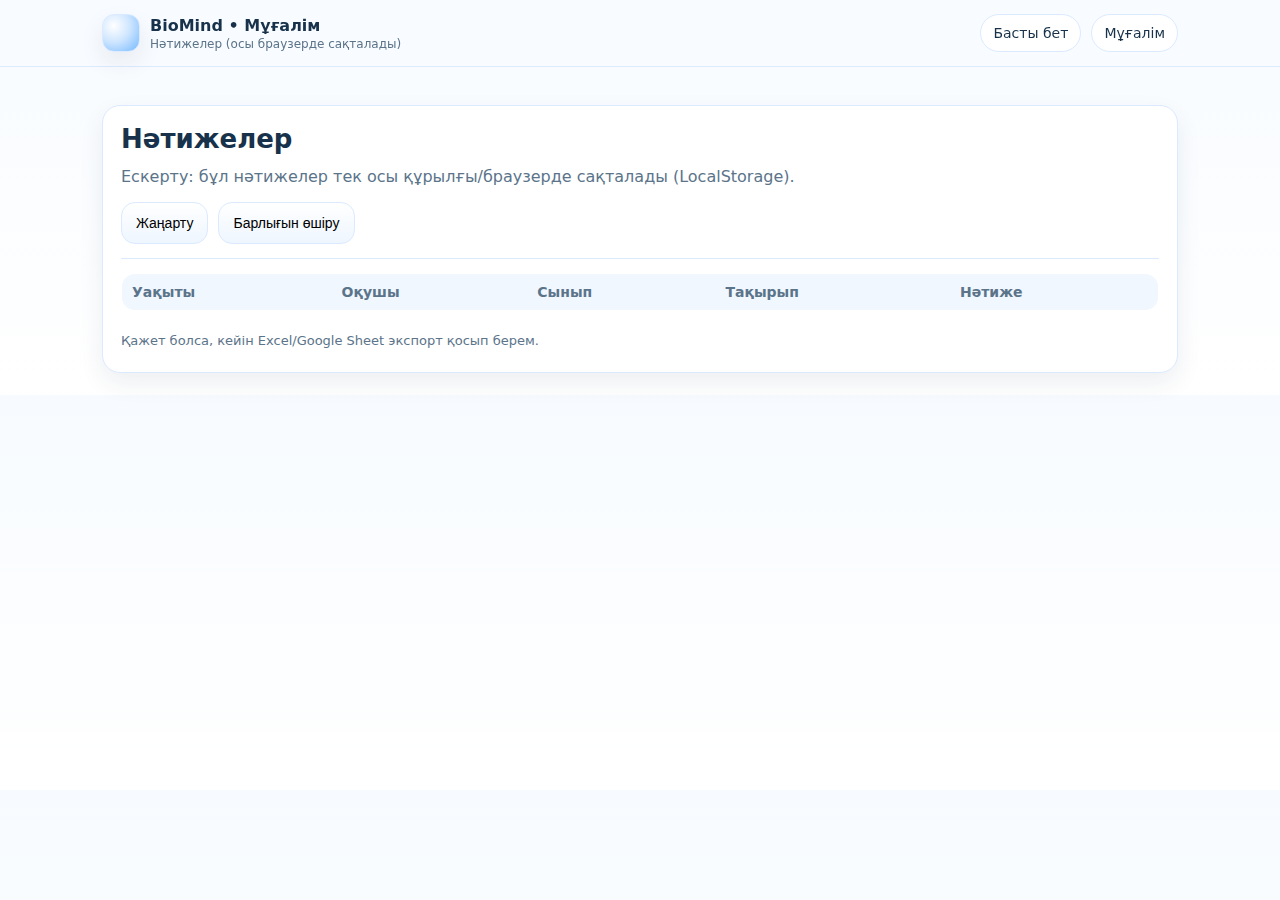
<file: teacher.html>
<!doctype html>
<html lang="kk">
<head>
  <meta charset="utf-8"/>
  <meta name="viewport" content="width=device-width,initial-scale=1"/>
  <title>BioMind • Мұғалім</title>
  <link rel="stylesheet" href="assets/style.css"/>
</head>
<body>
<header class="nav">
  <div class="nav-inner">
    <div class="brand">
      <div class="logo"></div>
      <div>
        <h1>BioMind • Мұғалім</h1>
        <small>Нәтижелер (осы браузерде сақталады)</small>
      </div>
    </div>
    <nav class="menu">
      <a class="pill" href="index.html">Басты бет</a>
      <a class="pill" href="teacher.html">Мұғалім</a>
    </nav>
  </div>
</header>

<main class="container">
  <div class="card">
    <h2 class="h-title">Нәтижелер</h2>
    <p class="h-sub">Ескерту: бұл нәтижелер тек осы құрылғы/браузерде сақталады (LocalStorage).</p>

    <div class="btn-row">
      <button class="btn" id="refreshBtn" type="button">Жаңарту</button>
      <button class="btn" id="clearBtn" type="button">Барлығын өшіру</button>
    </div>

    <hr/>

    <table class="table">
      <thead>
        <tr>
          <th>Уақыты</th>
          <th>Оқушы</th>
          <th>Сынып</th>
          <th>Тақырып</th>
          <th>Нәтиже</th>
        </tr>
      </thead>
      <tbody id="rows"></tbody>
    </table>

    <p class="footer">Қажет болса, кейін Excel/Google Sheet экспорт қосып берем.</p>
  </div>
</main>

<script src="assets/app.js"></script>
<script>
function render(){
  const data = loadAllResults();
  const rows = document.getElementById("rows");
  rows.innerHTML = "";
  data.forEach(r=>{
    const tr = document.createElement("tr");
    tr.innerHTML = `
      <td>${new Date(r.ts).toLocaleString()}</td>
      <td>${r.student}</td>
      <td>${r.grade}</td>
      <td>${r.topic}</td>
      <td><b>${r.percent}%</b> (${r.score}/${r.total})</td>
    `;
    rows.appendChild(tr);
  });
}
document.getElementById("refreshBtn").onclick = render;
document.getElementById("clearBtn").onclick = ()=>{
  if(confirm("Барлық нәтижені өшіреміз бе?")){
    clearAllResults();
    render();
  }
};
render();
</script>
</body>
</html>
</file>
<file: assets/style.css>
:root{
  --bg:#f7fbff;
  --card:#ffffff;
  --primary:#4aa3ff;
  --primary2:#7bbcff;
  --text:#17324a;
  --muted:#5b748a;
  --border:#dbeaff;
  --shadow:0 10px 25px rgba(23,50,74,.08);
  --radius:18px;
}
*{box-sizing:border-box}
body{
  margin:0;
  font-family:system-ui,-apple-system,Segoe UI,Roboto,Arial;
  background:linear-gradient(180deg,var(--bg),#fff);
  color:var(--text);
}
.container{max-width:1120px;margin:0 auto;padding:22px}
.nav{
  position:sticky;top:0;z-index:20;
  background:rgba(247,251,255,.9);
  backdrop-filter:blur(10px);
  border-bottom:1px solid var(--border);
}
.nav-inner{max-width:1120px;margin:0 auto;padding:14px 22px;display:flex;gap:14px;align-items:center;justify-content:space-between;flex-wrap:wrap}
.brand{display:flex;align-items:center;gap:10px}
.logo{
  width:38px;height:38px;border-radius:12px;
  background:radial-gradient(circle at 30% 30%,#fff 0%,#cfe6ff 45%,#77baff 100%);
  border:1px solid var(--border);box-shadow:var(--shadow)
}
.brand h1{font-size:16px;margin:0}
.brand small{display:block;font-size:12px;color:var(--muted);margin-top:2px}
.menu{display:flex;gap:10px;flex-wrap:wrap}
.pill{
  padding:10px 12px;border-radius:999px;
  border:1px solid var(--border);
  background:#fff;color:var(--text);
  text-decoration:none;font-size:14px;
  transition:.15s;
}
.pill:hover{transform:translateY(-1px);box-shadow:var(--shadow)}
.card{
  background:var(--card);
  border:1px solid var(--border);
  border-radius:var(--radius);
  box-shadow:var(--shadow);
  padding:18px;
  margin-top:16px;
}
.h-title{margin:0 0 10px 0;font-size:26px}
.h-sub{margin:0;color:var(--muted);line-height:1.6}
.grid{display:grid;grid-template-columns:repeat(3,1fr);gap:14px;margin-top:14px}
@media (max-width:900px){.grid{grid-template-columns:1fr}}
.item h3{margin:0 0 6px 0;font-size:16px}
.item p{margin:0;color:var(--muted);line-height:1.55;font-size:14px}
.btn-row{display:flex;gap:10px;flex-wrap:wrap;margin-top:12px}
.btn{
  display:inline-flex;align-items:center;gap:10px;
  padding:12px 14px;border-radius:14px;
  border:1px solid var(--border);
  background:linear-gradient(180deg,#fff,#eef6ff);
  cursor:pointer;
  font-size:14px;
}
.btn.primary{
  border-color:#b9dcff;
  background:linear-gradient(180deg,var(--primary2),var(--primary));
  color:#fff;
}
.btn:hover{transform:translateY(-1px);box-shadow:var(--shadow)}
input{
  width:100%;
  padding:12px;
  border-radius:14px;
  border:1px solid var(--border);
  outline:none;
  font-size:14px;
  background:#fff;
}
.notice{
  border:1px dashed #b9dcff;
  background:#f2f8ff;
  padding:12px 14px;border-radius:14px;
  color:var(--muted);
  line-height:1.55;
}
hr{border:none;border-top:1px solid var(--border);margin:14px 0}
.q{
  border:1px solid var(--border);
  border-radius:14px;
  padding:12px;
  margin-top:10px;
  background:#fff;
}
.q h4{margin:0 0 10px 0;font-size:15px}
.opt{display:flex;gap:10px;align-items:flex-start;margin:8px 0;color:var(--text)}
.opt input{width:auto;margin-top:3px}
.small{font-size:13px;color:var(--muted);line-height:1.55}
iframe{
  width:100%;
  height:360px;
  border:0;
  border-radius:14px;
  border:1px solid var(--border);
  background:#fff;
}
canvas{width:100%;max-width:520px;height:180px;border:1px solid var(--border);border-radius:14px;background:#fff}
.table{width:100%;border-collapse:collapse;border:1px solid var(--border);border-radius:14px;overflow:hidden}
.table th,.table td{padding:10px;border-bottom:1px solid var(--border);text-align:left;font-size:14px}
.table th{background:#f0f7ff;color:var(--muted);font-weight:600}
.table tr:last-child td{border-bottom:none}
.footer{margin:22px 0 6px 0;color:var(--muted);font-size:13px}
</file>
